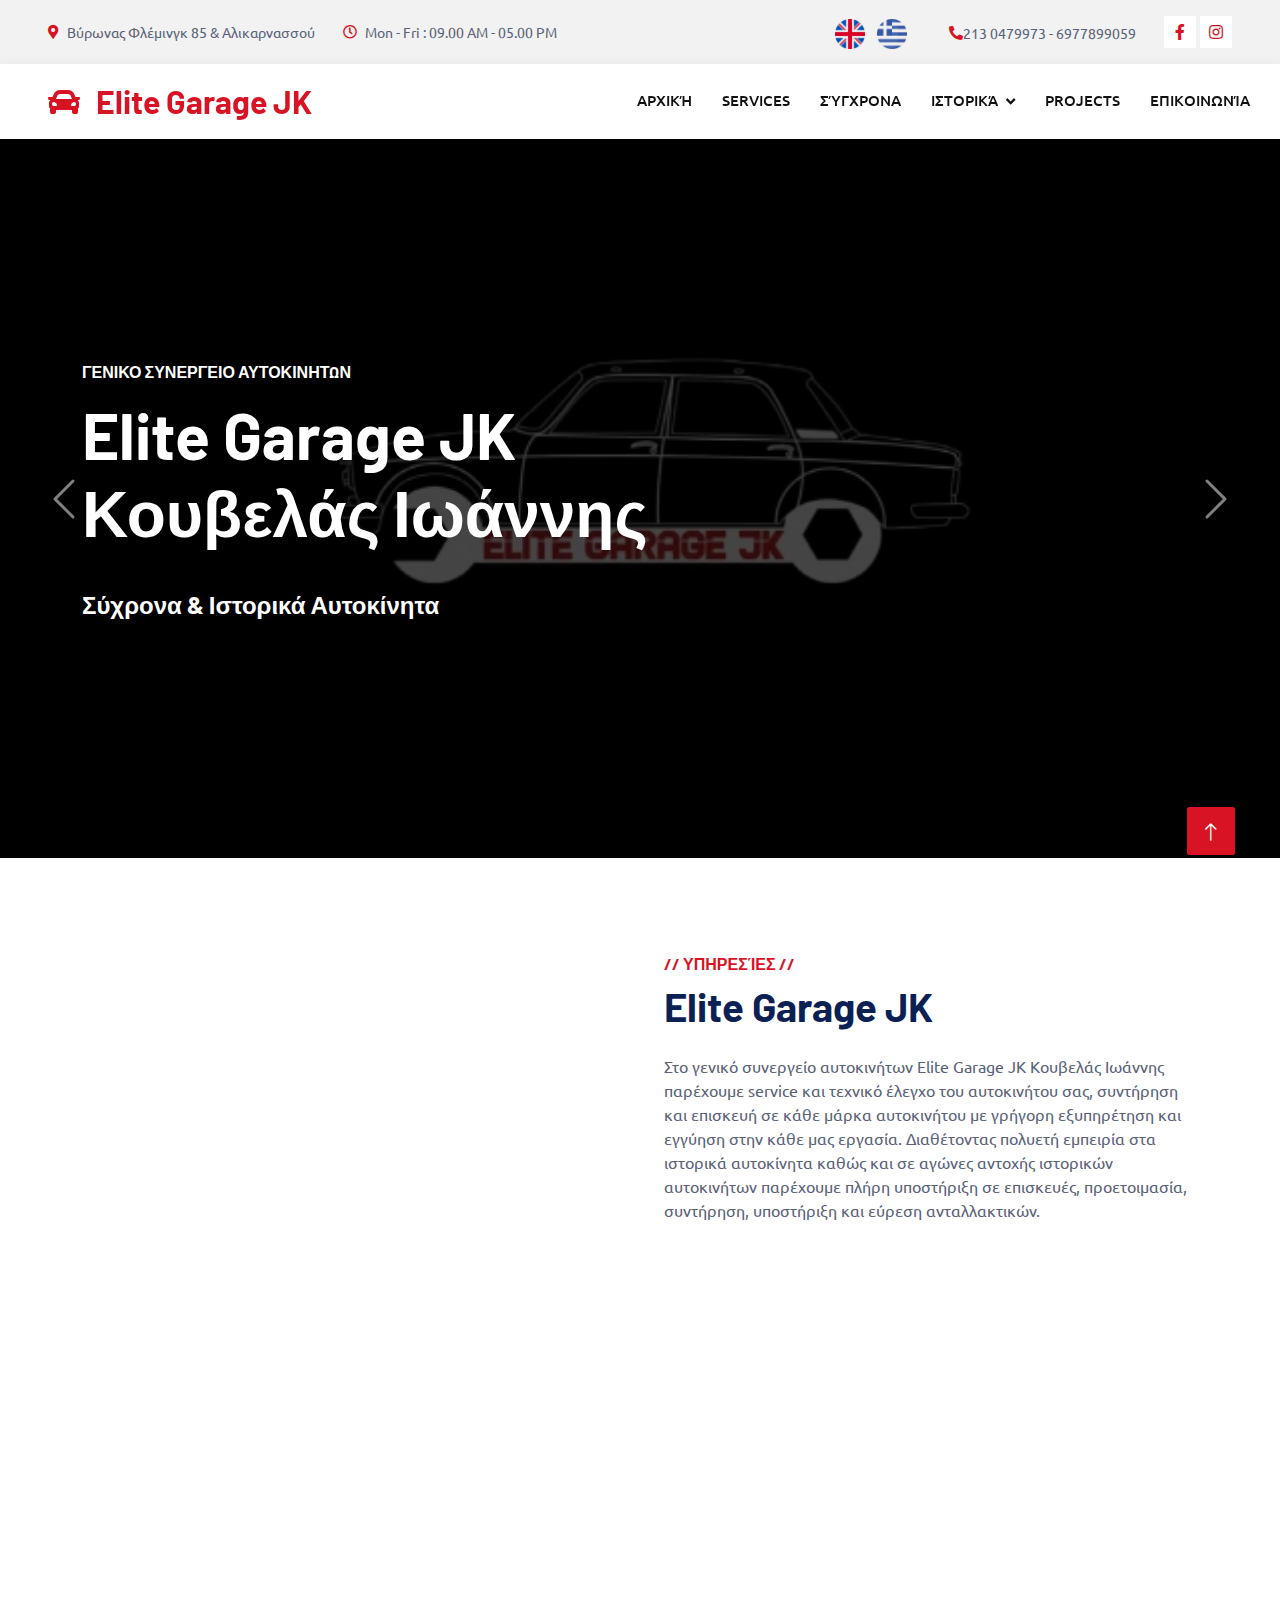
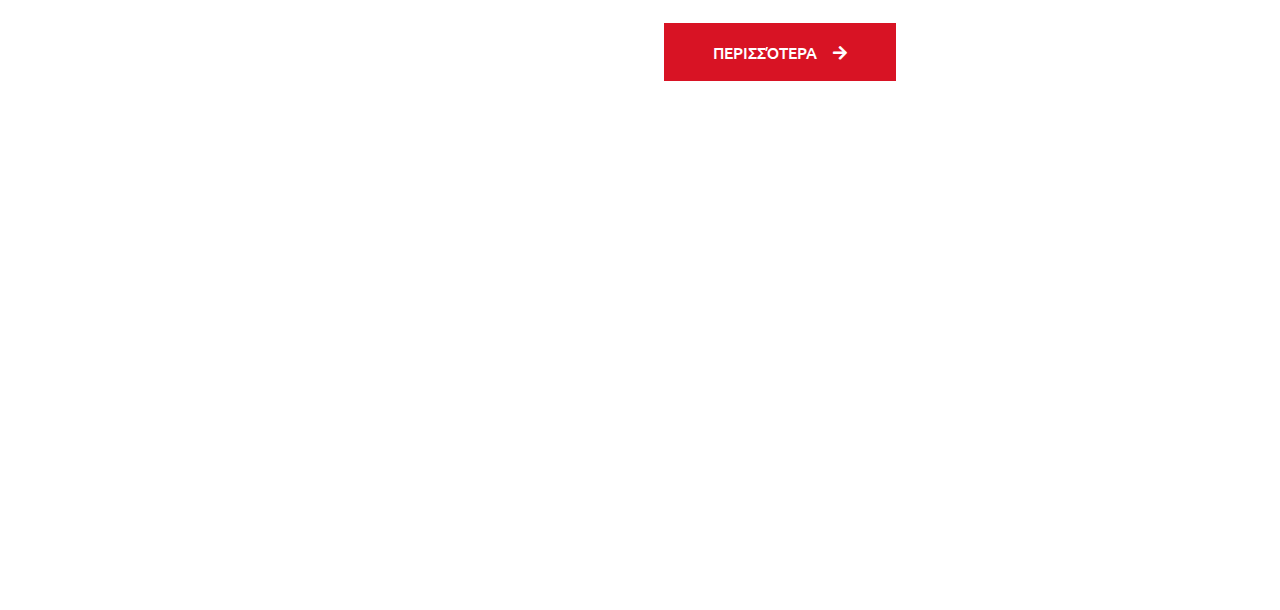
<file: index.html>
<!DOCTYPE html>
<html lang="en">

<head>
    <meta charset="utf-8">
    <title>EliteGarageJK - Γενικό Συνεργείο Αυτοκινήτων</title>
    <meta content="width=device-width, initial-scale=1.0" name="viewport">
    <meta content="" name="keywords">
    <meta content="" name="description">

    <!-- Favicon -->
    <link href="img/favicon.ico" rel="icon">

    <!-- Google Web Fonts -->
    <link rel="preconnect" href="https://fonts.googleapis.com">
    <link rel="preconnect" href="https://fonts.gstatic.com" crossorigin>
    <link href="https://fonts.googleapis.com/css2?family=Barlow:wght@600;700&family=Ubuntu:wght@400;500&display=swap" rel="stylesheet"> 

    <!-- Icon Font Stylesheet -->
    <link href="https://cdnjs.cloudflare.com/ajax/libs/font-awesome/5.10.0/css/all.min.css" rel="stylesheet">
    <link href="https://cdn.jsdelivr.net/npm/bootstrap-icons@1.4.1/font/bootstrap-icons.css" rel="stylesheet">

    <!-- Libraries Stylesheet -->
    <link href="lib/animate/animate.min.css" rel="stylesheet">
    <link href="lib/owlcarousel/assets/owl.carousel.min.css" rel="stylesheet">
    <link href="lib/tempusdominus/css/tempusdominus-bootstrap-4.min.css" rel="stylesheet" />

    <!-- Customized Bootstrap Stylesheet -->
    <link href="css/bootstrap.min.css" rel="stylesheet">

    <!-- Template Stylesheet -->
    <link href="css/style.css" rel="stylesheet">


</head>

<body>
    <!-- Spinner Start -->
    <div id="spinner" class="show bg-white position-fixed translate-middle w-100 vh-100 top-50 start-50 d-flex align-items-center justify-content-center">
        <div class="spinner-border text-primary" style="width: 3rem; height: 3rem;" role="status">
            <span class="sr-only">Loading...</span>
        </div>
    </div>
    <!-- Spinner End -->


    <!-- Topbar Start -->
    <!-- <div class="col-lg-5 px-5 text-end w-100" id="google_translate_element"></div> -->
    <div class="container-fluid bg-light p-0">
        <div class="row gx-0 d-none d-lg-flex">
            <div class="col-lg-7 px-5 text-start">
                <div class="h-100 d-inline-flex align-items-center py-3 me-4">
                    <small class="fa fa-map-marker-alt text-primary me-2"></small>
                    <small data-translate="address">Βύρωνας Φλέμινγκ 85 & Αλικαρνασσού</small>
                </div>
                <div class="h-100 d-inline-flex align-items-center py-3">
                    <small class="far fa-clock text-primary me-2"></small>
                    <small>Mon - Fri : 09.00 AM - 05.00 PM</small>
                </div>
            </div>
            <div class="col-lg-5 px-5 text-end">
                <div class="h-100 d-inline-flex align-items-center py-3 me-4">
                    <button onclick="switchLanguage('en')" style="background: none; border: none; cursor: pointer;">
                        <img src="img/english.png" alt="English" width="30" height="30">
                    </button>
                    <button onclick="switchLanguage('gr')" style="background: none; border: none; cursor: pointer;">
                        <img src="img/greek.png" alt="Greek" width="30" height="30">
                    </button>
                </div>
                <div class="h-100 d-inline-flex align-items-center py-3 me-4">
                    <small class="fa fa-phone-alt text-primary ms-2"></small>
                    <small>213 0479973 - 6977899059</small> 
                </div>
                <div class="h-100 d-inline-flex align-items-center">
                    <a class="btn btn-sm-square bg-white text-primary me-1" href="https://www.facebook.com/profile.php?id=100092344197431"><i class="fab fa-facebook-f"></i></a>
                    <a class="btn btn-sm-square bg-white text-primary me-0" href="https://www.instagram.com/elite_garage_jk"><i class="fab fa-instagram"></i></a>
                </div>
                
            </div>
        </div>
    </div>
    <!-- Topbar End -->


    <!-- Navbar Start -->
    <nav class="navbar navbar-expand-lg bg-white navbar-light shadow sticky-top p-0">
        <a href="index.html" class="navbar-brand d-flex align-items-center px-4 px-lg-5">
            <h2 class="m-0 text-primary"><i class="fa fa-car me-3"></i>Elite Garage JK</h2>
            <!-- <img src="img/logo_jk.jpg" width="230"> -->          
        </a>
        <div>
            <button class="navbar-toggler" onclick="switchLanguage('en')" style="background: none; border: none; cursor: pointer;">
                <img src="img/english.png" alt="English" width="30" height="30">
            </button>
            <button class="navbar-toggler" onclick="switchLanguage('gr')" style="background: none; border: none; cursor: pointer;">
                <img src="img/greek.png" alt="Greek" width="30" height="30">
            </button>
            <button type="button" class="navbar-toggler me-4" data-bs-toggle="collapse" data-bs-target="#navbarCollapse">
                <span class="navbar-toggler-icon"></span>
            </button>
        </div>
        
        <div class="collapse navbar-collapse" id="navbarCollapse">
            <div class="navbar-nav ms-auto p-4 p-lg-0">
                <a href="index.html" class="nav-item nav-link" data-translate="menu_item1" active>Αρχική</a>
                <a href="services.html" class="nav-item nav-link" >services</a>
                <a href="modern.html" class="nav-item nav-link" data-translate="menu_item6">Σύγχρονα</a>
                <div class="nav-item dropdown">
                    <a href="#" class="nav-link dropdown-toggle" data-bs-toggle="dropdown" data-translate="menu_item9">Ιστορικά</a>
                    <div class="dropdown-menu fade-up ps-2">
                        <a href="istorika-agwnistika.html" class="nav-item nav-link" data-translate="menu_item7.1">Ιστορικά-Αγωνιστικά</a>
                        <a href="enoikiaseis-istorika-agwnistika.html" class="nav-item nav-link" data-translate="menu_item8.1">Ενοικιάσεις-Ιστορικά-Αγωνιστικά</a>
                    </div>
                </div>
                <a href="projects.html" class="nav-item nav-link" data-translate="menu_item4">Projects</a>
                <a href="contact.html" class="nav-item nav-link" data-translate="menu_item5">Επικοινωνία</a>
            </div>
        </div>
    </nav>
    <!-- Navbar End -->


    <!-- Carousel Start -->
    <div class="container-fluid p-0 mb-5">
        <div id="header-carousel" class="carousel slide" data-bs-ride="carousel">
            <div class="carousel-inner">

                <div class="carousel-item active">
                    <img class="w-100" src="img/resized/logo_re.png" alt="Image">
                    <div class="carousel-caption d-flex align-items-center">
                        <div class="container">
                            <div class="row align-items-center justify-content-center justify-content-lg-start">
                                <div class="col-10 col-lg-7 text-center text-lg-start">
                                    <!-- <h2 class=" text-white mb-4 pb-3 animated slideInDown" data-translate="home_3">Our website is coming soon</h2> -->
                                    <h6 class="text-white text-uppercase mb-3 animated slideInDown">Γενικο συνεργειο αυτοκινητων</h6>
                                    <h1 class="display-3 text-white mb-4 pb-3 animated slideInDown">Elite Garage JK Κουβελάς Ιωάννης</h1>
                                    <!-- <h1 class=" text-white mb-4 pb-3 animated slideInDown">Κουβελάς Ιωάννης</h1> -->
                                    <h4 class="text-white  mb-3 animated slideInDown">Σύχρονα & Ιστορικά Αυτοκίνητα</h4>
                                    <!-- <h6 class="display-3 text-white mb-4 pb-3 animated slideInDown">Τεχνικός Ελεγχος, Επισκευή, Συντήρηση Σύχρονων και Ιστορικών αυτοκινήτων</h1> -->
                                </div>
                            </div>
                        </div>
                    </div>
                </div>
                <div class="carousel-item">
                    <img class="w-100" src="img/resized/IMG_3909_re.jpg" alt="Image">
                    <div class="carousel-caption d-flex align-items-center">
                        <div class="container">
                            <div class="row align-items-center justify-content-center justify-content-lg-start">
                                <div class="col-10 col-lg-7 text-center text-lg-start">
                                    <!-- <h6 class="text-white text-uppercase mb-3 animated slideInDown">// Modern //</h6> -->
                                    <h1 class="display-3 text-white mb-4 pb-3 animated slideInDown">Modern Car Repairs</h1>
                                    <a href="modern.html" class="btn btn-primary py-3 px-5 animated slideInDown">Learn More<i class="fa fa-arrow-right ms-3"></i></a>
                                </div>
                            </div>
                        </div>
                    </div>
                </div>
            </div>
            <button class="carousel-control-prev" type="button" data-bs-target="#header-carousel"
                data-bs-slide="prev">
                <span class="carousel-control-prev-icon" aria-hidden="true"></span>
                <span class="visually-hidden">Previous</span>
            </button>
            <button class="carousel-control-next" type="button" data-bs-target="#header-carousel"
                data-bs-slide="next">
                <span class="carousel-control-next-icon" aria-hidden="true"></span>
                <span class="visually-hidden">Next</span>
            </button>
        </div>
    </div>
    <!-- Carousel End -->

    <!-- Ypiresies Start -->
    <div class="container-xxl py-5">
        <div class="container">
            <div class="row g-5">
                <div class="col-lg-6 pt-4" style="min-height: 400px;">
                    <div class="position-relative h-100 wow fadeIn" data-wow-delay="0.1s">
                        <img class="position-absolute img-fluid w-100 h-100" src="img/index_services.jpg" style="object-fit: cover;" alt="">
                        <!-- <div class="position-absolute top-0 end-0 mt-n4 me-n4 py-4 px-5" style="background: rgba(0, 0, 0, .08);">
                            <h1 class="display-4 text-white mb-0">15 <span class="fs-4">Years</span></h1>
                            <h4 class="text-white">Experience</h4>
                        </div> -->
                    </div>
                </div>
                <div class="col-lg-6">
                    <h6 class="text-primary text-uppercase">// Υπηρεσίες //</h6>
                    <!-- <h1 class="mb-4">Το <span class="text-primary">Elite Garage JK</span> προσφέρει υπηρεσίες επισκευεής και συντήρησης αυτοκινήτων</h1> -->
                    <h1 class="mb-4">Elite Garage JK </h1>
                    <p class="mb-4">Στο γενικό συνεργείο αυτοκινήτων Elite Garage JK Κουβελάς Ιωάννης παρέχουμε service και τεχνικό έλεγχο του αυτοκινήτου σας, συντήρηση και επισκευή σε κάθε μάρκα αυτοκινήτου με γρήγορη εξυπηρέτηση και εγγύηση στην κάθε μας εργασία.
                        Διαθέτοντας πολυετή εμπειρία στα ιστορικά αυτοκίνητα καθώς και σε αγώνες αντοχής ιστορικών αυτοκινήτων παρέχουμε πλήρη υποστήριξη σε επισκευές, προετοιμασία, συντήρηση, υποστήριξη και εύρεση ανταλλακτικών.</p>
                    <div class="row g-4 mb-3 pb-3">
                        <div class="col-12 wow fadeIn" data-wow-delay="0.1s">
                            <div class="d-flex">
                                <div class="bg-light d-flex flex-shrink-0 align-items-center justify-content-center mt-1" style="width: 45px; height: 45px;">
                                    <span class="fw-bold text-secondary">01</span>
                                </div>
                                <div class="ps-3">
                                    <h6>Διαγνωστικός Ελεγχος</h6>
                                    <span>Δωρεάν διαγνωστικός έλεγχος</span>
                                </div>
                            </div>
                        </div>
                        <div class="col-12 wow fadeIn" data-wow-delay="0.3s">
                            <div class="d-flex">
                                <div class="bg-light d-flex flex-shrink-0 align-items-center justify-content-center mt-1" style="width: 45px; height: 45px;">
                                    <span class="fw-bold text-secondary">02</span>
                                </div>
                                <div class="ps-3 pt-3">
                                    <h6>Γενικό Service</h6>
                                </div>
                            </div>
                        </div>
                        <div class="col-12 wow fadeIn" data-wow-delay="0.5s">
                            <div class="d-flex">
                                <div class="bg-light d-flex flex-shrink-0 align-items-center justify-content-center mt-1" style="width: 45px; height: 45px;">
                                    <span class="fw-bold text-secondary">03</span>
                                </div>
                                <div class="ps-3">
                                    <h6>Αντικατάσταση Φίλτρου Μικροσωματιδίων DPF/Καθαρισμός Μπεκ</h6>
                                </div>
                            </div>
                        </div>
                        <div class="col-12 wow fadeIn" data-wow-delay="0.5s">
                            <div class="d-flex">
                                <div class="bg-light d-flex flex-shrink-0 align-items-center justify-content-center mt-1" style="width: 45px; height: 45px;">
                                    <span class="fw-bold text-secondary">04</span>
                                </div>
                                <div class="ps-3">
                                    <h6>Ιστορικά Αυτοκίνητα</h6>
                                    <span>Ανακατασκευή, Προετοιμασία & Υποστήριξη αγωνιστικών</span>
                                </div>
                            </div>
                        </div>
                        <div class="col-12 wow fadeIn" data-wow-delay="0.5s">
                            <div class="d-flex">
                                <div class="bg-light d-flex flex-shrink-0 align-items-center justify-content-center mt-1" style="width: 45px; height: 45px;">
                                    <span class="fw-bold text-secondary">05</span>
                                </div>
                                <div class="ps-3 pt-3">
                                    <h6>Ενοικίαση Ιστορικών Αυτοκινήτων</h6>
                                    <span></span>
                                </div>
                            </div>
                        </div>
                    </div>
                    <a href="services.html" class="btn btn-primary py-3 px-5">Περισσότερα<i class="fa fa-arrow-right ms-3"></i></a>
                </div>
            </div>
        </div>
    </div>
    
    <!-- Ypiresies End -->

    <!-- Footer Start -->
    <div class="container-fluid bg-dark text-light footer pt-5 mt-5 wow fadeIn" data-wow-delay="0.1s">
        <div class="container py-5">
            <div class="row g-5">
                <div class="col-lg-3 col-md-6">
                    <h4 class="text-light mb-4">Address</h4>
                    <p class="mb-2"><i class="fa fa-map-marker-alt me-3"></i>Βύρωνας Φλέμινγκ 85 & Αλικαρνασσού</p>
                    <p class="mb-2"><i class="fa fa-phone-alt me-3"></i>213 0479973 - 6977899059</p>
                    <p class="mb-2"><i class="fa fa-envelope me-3"></i>contact@elitegaragejk.com</p>
                    <div class="d-flex pt-2">
                        <a class="btn btn-outline-light btn-social" href="https://www.facebook.com/profile.php?id=100092344197431"><i class="fab fa-facebook-f"></i></a>
                        <a class="btn btn-outline-light btn-social" href="https://www.instagram.com/elite_garage_jk"><i class="fab fa-instagram"></i></a>
                    </div>
                </div>
                <div class="col-lg-3 col-md-6">
                    <h4 class="text-light mb-4">Opening Hours</h4>
                    <h6 class="text-light">Monday - Friday:</h6>
                    <p class="mb-4">09.00 AM - 05.00 PM</p>
                </div>
            </div>
        </div>
        <div class="container">
            <div class="copyright">
                <div class="row">
                    <div class="col-md-6 text-center text-md-start mb-3 mb-md-0">
                        &copy; <a class="border-bottom" href="#">elitegaragejk.com</a>, All Right Reserved.
                        Designed By <a class="border-bottom" href="">@gperan6</a>
                    </div>
                </div>
            </div>
        </div>
    </div>
    <!-- Footer End -->

    <!-- Back to Top -->
    <a href="#" class="btn btn-lg btn-primary btn-lg-square back-to-top"><i class="bi bi-arrow-up"></i></a>

    <!-- JavaScript Libraries -->
    <script src="https://code.jquery.com/jquery-3.4.1.min.js"></script>
    <script src="https://cdn.jsdelivr.net/npm/bootstrap@5.0.0/dist/js/bootstrap.bundle.min.js"></script>
    <script src="lib/wow/wow.min.js"></script>
    <script src="lib/easing/easing.min.js"></script>
    <script src="lib/waypoints/waypoints.min.js"></script>
    <script src="lib/counterup/counterup.min.js"></script>
    <script src="lib/owlcarousel/owl.carousel.min.js"></script>
    <script src="lib/tempusdominus/js/moment.min.js"></script>
    <script src="lib/tempusdominus/js/moment-timezone.min.js"></script>
    <script src="lib/tempusdominus/js/tempusdominus-bootstrap-4.min.js"></script>

    <!-- Template Javascript -->
    <script src="js/main.js"></script>
    <!-- Custom Javascript -->
    <script src="translation.js"></script>

</body>

</html>
</file>
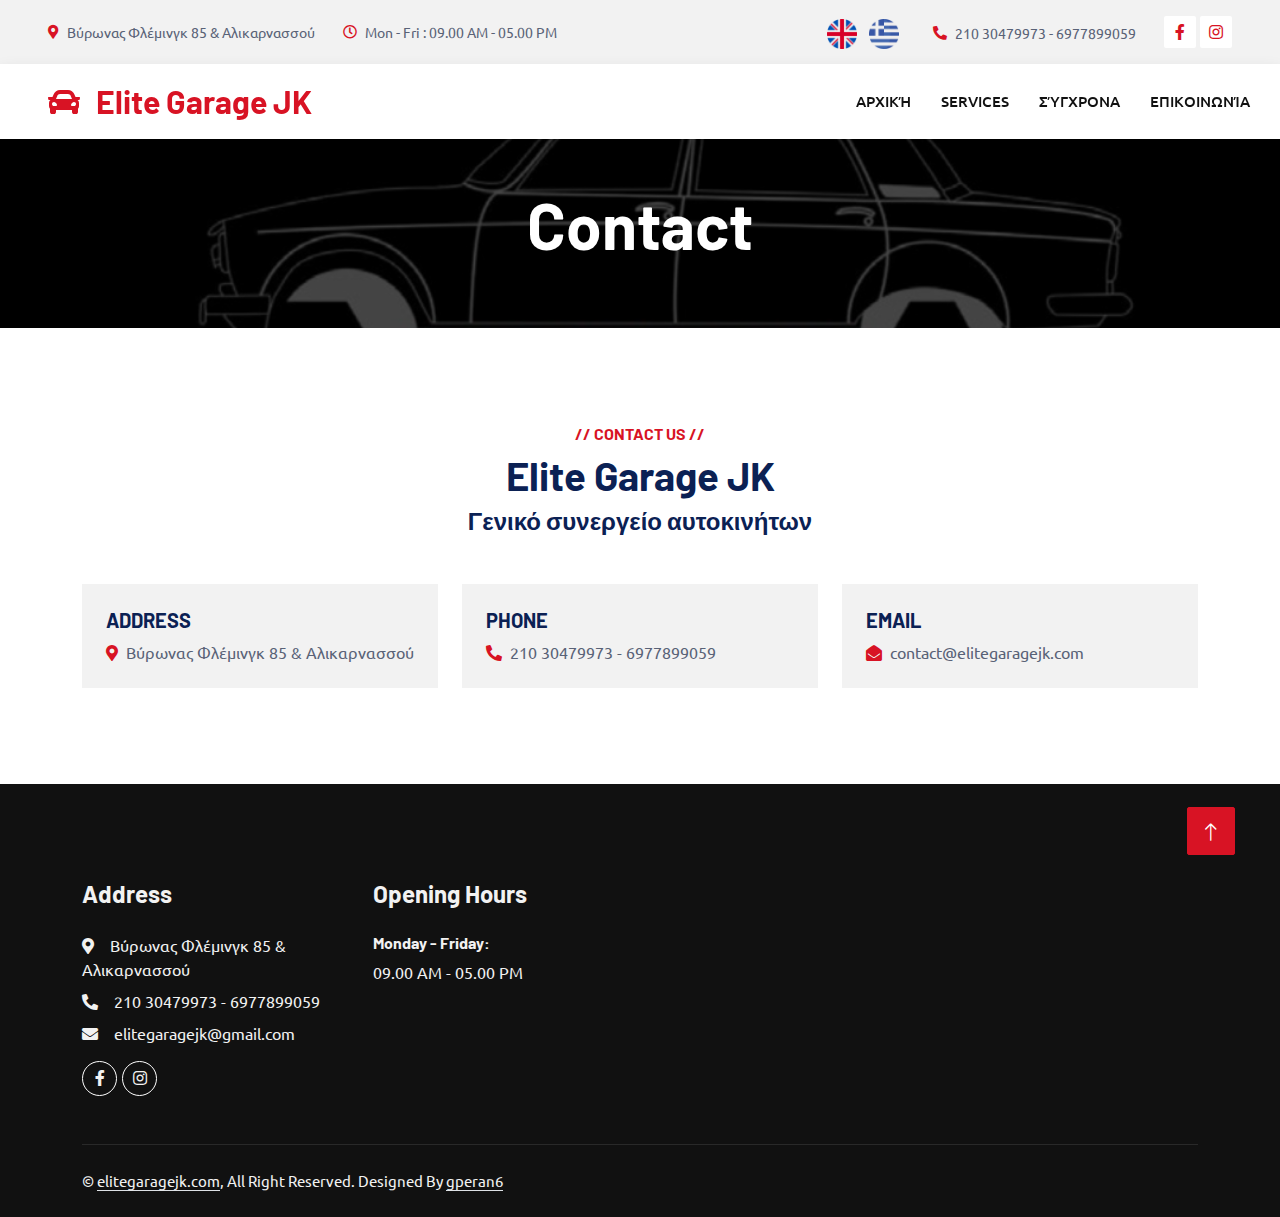
<file: contact.html>
<!DOCTYPE html>
<html lang="en">

<head>
    <meta charset="utf-8">
    <title>EliteGarageJK - Γενικό Συνεργείο Αυτοκινήτων</title>
    <meta content="width=device-width, initial-scale=1.0" name="viewport">
    <meta content="" name="keywords">
    <meta content="" name="description">

    <!-- Favicon -->
    <link href="img/favicon.ico" rel="icon">

    <!-- Google Web Fonts -->
    <link rel="preconnect" href="https://fonts.googleapis.com">
    <link rel="preconnect" href="https://fonts.gstatic.com" crossorigin>
    <link href="https://fonts.googleapis.com/css2?family=Barlow:wght@600;700&family=Ubuntu:wght@400;500&display=swap" rel="stylesheet"> 

    <!-- Icon Font Stylesheet -->
    <link href="https://cdnjs.cloudflare.com/ajax/libs/font-awesome/5.10.0/css/all.min.css" rel="stylesheet">
    <link href="https://cdn.jsdelivr.net/npm/bootstrap-icons@1.4.1/font/bootstrap-icons.css" rel="stylesheet">

    <!-- Libraries Stylesheet -->
    <link href="lib/animate/animate.min.css" rel="stylesheet">
    <link href="lib/owlcarousel/assets/owl.carousel.min.css" rel="stylesheet">
    <link href="lib/tempusdominus/css/tempusdominus-bootstrap-4.min.css" rel="stylesheet" />

    <!-- Customized Bootstrap Stylesheet -->
    <link href="css/bootstrap.min.css" rel="stylesheet">

    <!-- Template Stylesheet -->
    <link href="css/style.css" rel="stylesheet">
</head>

<body>
    <!-- Spinner Start -->
    <div id="spinner" class="show bg-white position-fixed translate-middle w-100 vh-100 top-50 start-50 d-flex align-items-center justify-content-center">
        <div class="spinner-border text-primary" style="width: 3rem; height: 3rem;" role="status">
            <span class="sr-only">Loading...</span>
        </div>
    </div>
    <!-- Spinner End -->


    <!-- Topbar Start -->
    <div class="container-fluid bg-light p-0">
        <div class="row gx-0 d-none d-lg-flex">
            <div class="col-lg-7 px-5 text-start">
                <div class="h-100 d-inline-flex align-items-center py-3 me-4">
                    <small class="fa fa-map-marker-alt text-primary me-2"></small>
                    <small data-translate="address">Βύρωνας Φλέμινγκ 85 & Αλικαρνασσού</small>
                </div>
                <div class="h-100 d-inline-flex align-items-center py-3">
                    <small class="far fa-clock text-primary me-2"></small>
                    <small>Mon - Fri : 09.00 AM - 05.00 PM</small>
                </div>
            </div>
            <div class="col-lg-5 px-5 text-end">
                <div class="h-100 d-inline-flex align-items-center py-3 me-4">
                    <button onclick="switchLanguage('en')" style="background: none; border: none; cursor: pointer;">
                        <img src="img/english.png" alt="English" width="30" height="30">
                    </button>
                    <button onclick="switchLanguage('gr')" style="background: none; border: none; cursor: pointer;">
                        <img src="img/greek.png" alt="Greek" width="30" height="30">
                    </button>
                </div>
                <div class="h-100 d-inline-flex align-items-center py-3 me-4">
                    <small class="fa fa-phone-alt text-primary me-2"></small>
                    <small>210 30479973 - 6977899059</small> 
                </div>
                <div class="h-100 d-inline-flex align-items-center">
                    <a class="btn btn-sm-square bg-white text-primary me-1" href=""><i class="fab fa-facebook-f"></i></a>
                    <a class="btn btn-sm-square bg-white text-primary me-0" href=""><i class="fab fa-instagram"></i></a>
                </div>
            </div>
        </div>
    </div>
    <!-- Topbar End -->


    <!-- Navbar Start -->
    <nav class="navbar navbar-expand-lg bg-white navbar-light shadow sticky-top p-0">
        <a href="index.html" class="navbar-brand d-flex align-items-center px-4 px-lg-5">
            <h2 class="m-0 text-primary"><i class="fa fa-car me-3"></i>Elite Garage JK</h2>
        </a>
        <div>
            <button class="navbar-toggler" onclick="switchLanguage('en')" style="background: none; border: none; cursor: pointer;">
                <img src="img/english.png" alt="English" width="30" height="30">
            </button>
            <button class="navbar-toggler" onclick="switchLanguage('gr')" style="background: none; border: none; cursor: pointer;">
                <img src="img/greek.png" alt="Greek" width="30" height="30">
            </button>
            <button type="button" class="navbar-toggler me-4" data-bs-toggle="collapse" data-bs-target="#navbarCollapse">
                <span class="navbar-toggler-icon"></span>
            </button>
        </div>
        <div class="collapse navbar-collapse" id="navbarCollapse">
            <div class="navbar-nav ms-auto p-4 p-lg-0">
                <a href="index.html" class="nav-item nav-link" data-translate="menu_item1" active>Αρχική</a>
                <a href="services.html" class="nav-item nav-link" >services</a>
                <a href="modern.html" class="nav-item nav-link" data-translate="menu_item6">Σύγχρονα</a>
                <a href="contact.html" class="nav-item nav-link" data-translate="menu_item5">Επικοινωνία</a>
            </div>
        </div>
    </nav>
    <!-- Navbar End -->


    <!-- Page Header Start -->
    <div class="container-fluid page-header mb-5 p-0" style="background-image: url(img/logo_jk.jpg);">
        <div class="container-fluid page-header-inner py-5">
            <div class="container text-center">
                <h1 class="display-3 text-white mb-3 animated slideInDown">Contact</h1>
            </div>
        </div>
    </div>
    <!-- Page Header End -->


    <!-- Contact Start -->
    <div class="container-xxl py-5">
        <div class="container">
            <div class="text-center wow fadeInUp" data-wow-delay="0.1s">
                <h6 class=" text-primary text-uppercase">// Contact Us //</h6>
                <h1 class="mb-2">Elite Garage JK </h1>
                <h4 class="mb-5">Γενικό συνεργείο αυτοκινήτων</h4>
            </div>
            <div class="row g-4">
                <div class="col-12">
                    <div class="row gy-4">
                        <div class="col-md-4">
                            <div class="bg-light d-flex flex-column justify-content-center p-4">
                                <h5 class="text-uppercase">Address</h5>
                                <p class="m-0"><i class="fa fa-map-marker-alt text-primary me-2"></i>Βύρωνας Φλέμινγκ 85 & Αλικαρνασσού</p>
                            </div>
                        </div>
                        <div class="col-md-4">
                            <div class="bg-light d-flex flex-column justify-content-center p-4">
                                <h5 class="text-uppercase">Phone</h5>
                                <p class="m-0"><i class="fa fa-phone-alt text-primary me-2"></i>210 30479973 - 6977899059
                                </p>
                            </div>
                        </div>
                        <div class="col-md-4">
                            <div class="bg-light d-flex flex-column justify-content-center p-4">
                                <h5 class="text-uppercase">Email</h5>
                                <p class="m-0"><i class="fa fa-envelope-open text-primary me-2"></i>contact@elitegaragejk.com</p>
                            </div>
                        </div>
                    </div>
                </div>
            </div>
        </div>
    </div>
    <!-- Contact End -->


    <!-- Footer Start -->
    <div class="container-fluid bg-dark text-light footer pt-5 mt-5 wow fadeIn" data-wow-delay="0.1s">
        <div class="container py-5">
            <div class="row g-5">
                <div class="col-lg-3 col-md-6">
                    <h4 class="text-light mb-4">Address</h4>
                    <p class="mb-2"><i class="fa fa-map-marker-alt me-3"></i>Βύρωνας Φλέμινγκ 85 & Αλικαρνασσού</p>
                    <p class="mb-2"><i class="fa fa-phone-alt me-3"></i>210 30479973 - 6977899059</p>
                    <p class="mb-2"><i class="fa fa-envelope me-3"></i>elitegaragejk@gmail.com</p>
                    <div class="d-flex pt-2">
                        <a class="btn btn-outline-light btn-social" href=""><i class="fab fa-facebook-f"></i></a>
                        <a class="btn btn-outline-light btn-social" href=""><i class="fab fa-instagram"></i></a>
                    </div>
                </div>
                <div class="col-lg-3 col-md-6">
                    <h4 class="text-light mb-4">Opening Hours</h4>
                    <h6 class="text-light">Monday - Friday:</h6>
                    <p class="mb-4">09.00 AM - 05.00 PM</p>
                </div>
            </div>
        </div>
        <div class="container">
            <div class="copyright">
                <div class="row">
                    <div class="col-md-6 text-center text-md-start mb-3 mb-md-0">
                        &copy; <a class="border-bottom" href="#">elitegaragejk.com</a>, All Right Reserved.
                        Designed By <a class="border-bottom" href="">gperan6</a>
                    </div>
                </div>
            </div>
        </div>
    </div>
    <!-- Footer End -->

    <!-- Back to Top -->
    <a href="#" class="btn btn-lg btn-primary btn-lg-square back-to-top"><i class="bi bi-arrow-up"></i></a>


    <!-- JavaScript Libraries -->
    <script src="https://code.jquery.com/jquery-3.4.1.min.js"></script>
    <script src="https://cdn.jsdelivr.net/npm/bootstrap@5.0.0/dist/js/bootstrap.bundle.min.js"></script>
    <script src="lib/wow/wow.min.js"></script>
    <script src="lib/easing/easing.min.js"></script>
    <script src="lib/waypoints/waypoints.min.js"></script>
    <script src="lib/counterup/counterup.min.js"></script>
    <script src="lib/owlcarousel/owl.carousel.min.js"></script>
    <script src="lib/tempusdominus/js/moment.min.js"></script>
    <script src="lib/tempusdominus/js/moment-timezone.min.js"></script>
    <script src="lib/tempusdominus/js/tempusdominus-bootstrap-4.min.js"></script>

    <!-- Template Javascript -->
    <script src="js/main.js"></script>
    <!-- Custom Javascript -->
    <script src="translation.js"></script>
</body>

</html>
</file>
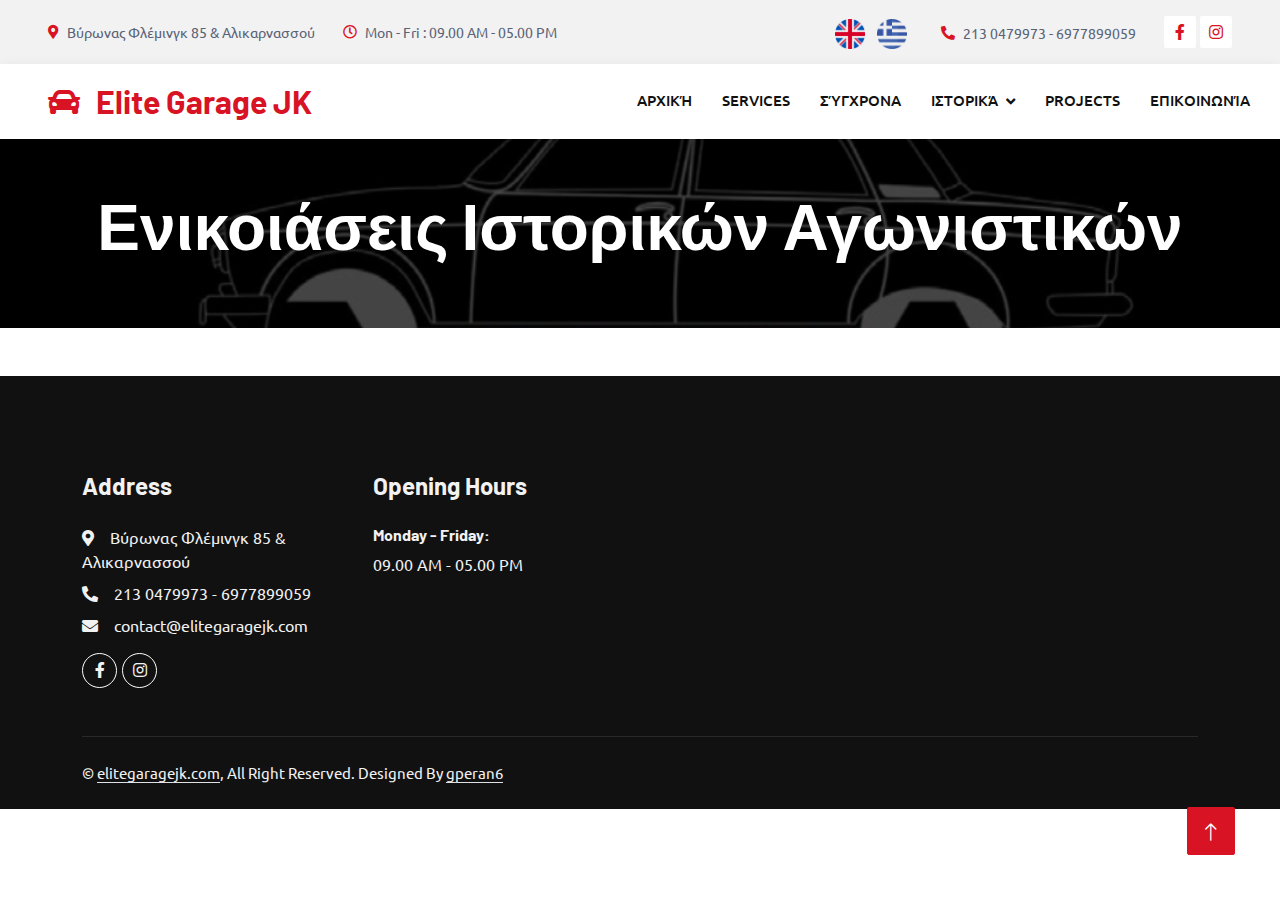
<file: enoikiaseis-istorika-agwnistika.html>
<!DOCTYPE html>
<html lang="en">

<head>
    <meta charset="utf-8">
    <title>EliteGarageJK - Γενικό Συνεργείο Αυτοκινήτων</title>
    <meta content="width=device-width, initial-scale=1.0" name="viewport">
    <meta content="" name="keywords">
    <meta content="" name="description">

    <!-- Favicon -->
    <link href="img/favicon.ico" rel="icon">

    <!-- Google Web Fonts -->
    <link rel="preconnect" href="https://fonts.googleapis.com">
    <link rel="preconnect" href="https://fonts.gstatic.com" crossorigin>
    <link href="https://fonts.googleapis.com/css2?family=Barlow:wght@600;700&family=Ubuntu:wght@400;500&display=swap" rel="stylesheet"> 

    <!-- Icon Font Stylesheet -->
    <link href="https://cdnjs.cloudflare.com/ajax/libs/font-awesome/5.10.0/css/all.min.css" rel="stylesheet">
    <link href="https://cdn.jsdelivr.net/npm/bootstrap-icons@1.4.1/font/bootstrap-icons.css" rel="stylesheet">

    <!-- Libraries Stylesheet -->
    <link href="lib/animate/animate.min.css" rel="stylesheet">
    <link href="lib/owlcarousel/assets/owl.carousel.min.css" rel="stylesheet">
    <link href="lib/tempusdominus/css/tempusdominus-bootstrap-4.min.css" rel="stylesheet" />

    <!-- Customized Bootstrap Stylesheet -->
    <link href="css/bootstrap.min.css" rel="stylesheet">

    <!-- Template Stylesheet -->
    <link href="css/style.css" rel="stylesheet">
</head>

<body>
    <!-- Spinner Start -->
    <div id="spinner" class="show bg-white position-fixed translate-middle w-100 vh-100 top-50 start-50 d-flex align-items-center justify-content-center">
        <div class="spinner-border text-primary" style="width: 3rem; height: 3rem;" role="status">
            <span class="sr-only">Loading...</span>
        </div>
    </div>
    <!-- Spinner End -->


    <!-- Topbar Start -->
    <div class="container-fluid bg-light p-0">
        <div class="row gx-0 d-none d-lg-flex">
            <div class="col-lg-7 px-5 text-start">
                <div class="h-100 d-inline-flex align-items-center py-3 me-4">
                    <small class="fa fa-map-marker-alt text-primary me-2"></small>
                    <small data-translate="address">Βύρωνας Φλέμινγκ 85 & Αλικαρνασσού</small>
                </div>
                <div class="h-100 d-inline-flex align-items-center py-3">
                    <small class="far fa-clock text-primary me-2"></small>
                    <small>Mon - Fri : 09.00 AM - 05.00 PM</small>
                </div>
            </div>
            <div class="col-lg-5 px-5 text-end">
                <div class="h-100 d-inline-flex align-items-center py-3 me-4">
                    <button onclick="switchLanguage('en')" style="background: none; border: none; cursor: pointer;">
                        <img src="img/english.png" alt="English" width="30" height="30">
                    </button>
                    <button onclick="switchLanguage('gr')" style="background: none; border: none; cursor: pointer;">
                        <img src="img/greek.png" alt="Greek" width="30" height="30">
                    </button>
                </div>
                <div class="h-100 d-inline-flex align-items-center py-3 me-4">
                    <small class="fa fa-phone-alt text-primary me-2"></small>
                    <small>213 0479973 - 6977899059</small> 
                </div>
                <div class="h-100 d-inline-flex align-items-center">
                    <a class="btn btn-sm-square bg-white text-primary me-1" href=""><i class="fab fa-facebook-f"></i></a>
                    <a class="btn btn-sm-square bg-white text-primary me-0" href=""><i class="fab fa-instagram"></i></a>
                </div>
            </div>
        </div>
    </div>
    <!-- Topbar End -->


    <!-- Navbar Start -->
    <nav class="navbar navbar-expand-lg bg-white navbar-light shadow sticky-top p-0">
        <a href="index.html" class="navbar-brand d-flex align-items-center px-4 px-lg-5">
            <h2 class="m-0 text-primary"><i class="fa fa-car me-3"></i>Elite Garage JK</h2>
        </a>
        <div>
            <button class="navbar-toggler" onclick="switchLanguage('en')" style="background: none; border: none; cursor: pointer;">
                <img src="img/english.png" alt="English" width="30" height="30">
            </button>
            <button class="navbar-toggler" onclick="switchLanguage('gr')" style="background: none; border: none; cursor: pointer;">
                <img src="img/greek.png" alt="Greek" width="30" height="30">
            </button>
            <button type="button" class="navbar-toggler me-4" data-bs-toggle="collapse" data-bs-target="#navbarCollapse">
                <span class="navbar-toggler-icon"></span>
            </button>
        </div>
        <div class="collapse navbar-collapse" id="navbarCollapse">
            <div class="navbar-nav ms-auto p-4 p-lg-0">
                <a href="index.html" class="nav-item nav-link" data-translate="menu_item1" active>Αρχική</a>
                <a href="services.html" class="nav-item nav-link" >services</a>
                <a href="modern.html" class="nav-item nav-link" data-translate="menu_item6">Σύγχρονα</a>
                <div class="nav-item dropdown">
                    <a href="#" class="nav-link dropdown-toggle" data-bs-toggle="dropdown" data-translate="menu_item9">Ιστορικά</a>
                    <div class="dropdown-menu fade-up ps-2">
                        <a href="istorika-agwnistika.html" class="nav-item nav-link" data-translate="menu_item7.1">Ιστορικά-Αγωνιστικά</a>
                        <a href="enoikiaseis-istorika-agwnistika.html" class="nav-item nav-link" data-translate="menu_item8.1">Ενοικιάσεις-Ιστορικά-Αγωνιστικά</a>
                    </div>
                </div>                
                <a href="projects.html" class="nav-item nav-link" data-translate="menu_item4">Projects</a>
                <a href="contact.html" class="nav-item nav-link" data-translate="menu_item5">Επικοινωνία</a>
            </div>
        </div>
    </nav>
    <!-- Navbar End -->


    <!-- Page Header Start -->
    <div class="container-fluid page-header mb-5 p-0" style="background-image: url(img/logo_jk.jpg);">
        <div class="container-fluid page-header-inner py-5">
            <div class="container text-center">
                <h1 class="display-3 text-white mb-3 animated slideInDown" data-translate="menu_item8">Ενοικιάσεις Ιστορικών Αγωνιστικών</h1>
            </div>
        </div>
    </div>
    <!-- Page Header End -->



    
    <!-- Footer Start -->
    <div class="container-fluid bg-dark text-light footer pt-5 mt-5 wow fadeIn" data-wow-delay="0.1s">
        <div class="container py-5">
            <div class="row g-5">
                <div class="col-lg-3 col-md-6">
                    <h4 class="text-light mb-4">Address</h4>
                    <p class="mb-2"><i class="fa fa-map-marker-alt me-3"></i>Βύρωνας Φλέμινγκ 85 & Αλικαρνασσού</p>
                    <p class="mb-2"><i class="fa fa-phone-alt me-3"></i>213 0479973 - 6977899059</p>
                    <p class="mb-2"><i class="fa fa-envelope me-3"></i>contact@elitegaragejk.com</p>
                    <div class="d-flex pt-2">
                        <a class="btn btn-outline-light btn-social" href=""><i class="fab fa-facebook-f"></i></a>
                        <a class="btn btn-outline-light btn-social" href=""><i class="fab fa-instagram"></i></a>
                    </div>
                </div>
                <div class="col-lg-3 col-md-6">
                    <h4 class="text-light mb-4">Opening Hours</h4>
                    <h6 class="text-light">Monday - Friday:</h6>
                    <p class="mb-4">09.00 AM - 05.00 PM</p>
                </div>
            </div>
        </div>
        <div class="container">
            <div class="copyright">
                <div class="row">
                    <div class="col-md-6 text-center text-md-start mb-3 mb-md-0">
                        &copy; <a class="border-bottom" href="#">elitegaragejk.com</a>, All Right Reserved.
                        Designed By <a class="border-bottom" href="">gperan6</a>
                    </div>
                </div>
            </div>
        </div>
    </div>
    <!-- Footer End -->


    <!-- Back to Top -->
    <a href="#" class="btn btn-lg btn-primary btn-lg-square back-to-top"><i class="bi bi-arrow-up"></i></a>


    <!-- JavaScript Libraries -->
    <script src="https://code.jquery.com/jquery-3.4.1.min.js"></script>
    <script src="https://cdn.jsdelivr.net/npm/bootstrap@5.0.0/dist/js/bootstrap.bundle.min.js"></script>
    <script src="lib/wow/wow.min.js"></script>
    <script src="lib/easing/easing.min.js"></script>
    <script src="lib/waypoints/waypoints.min.js"></script>
    <script src="lib/counterup/counterup.min.js"></script>
    <script src="lib/owlcarousel/owl.carousel.min.js"></script>
    <script src="lib/tempusdominus/js/moment.min.js"></script>
    <script src="lib/tempusdominus/js/moment-timezone.min.js"></script>
    <script src="lib/tempusdominus/js/tempusdominus-bootstrap-4.min.js"></script>

    <!-- Template Javascript -->
    <script src="js/main.js"></script>
    <!-- Custom Javascript -->
    <script src="translation.js"></script>
</body>

</html>
</file>
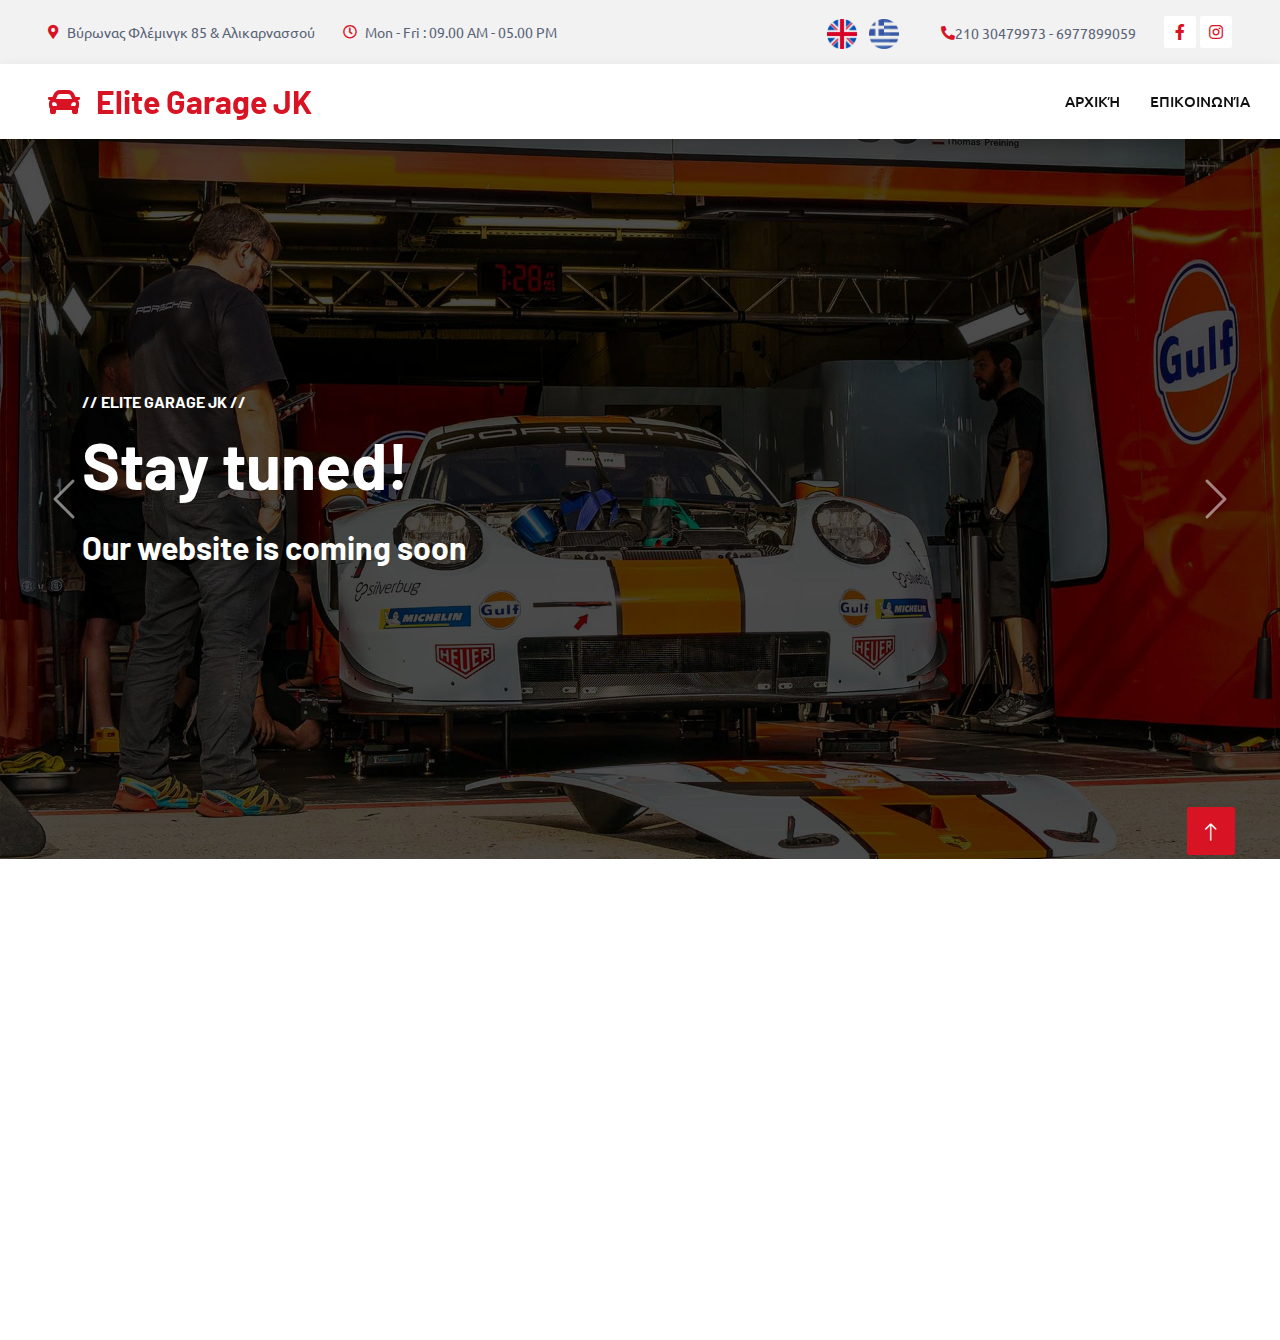
<file: index_is_coming.html>
<!DOCTYPE html>
<html lang="en">

<head>
    <meta charset="utf-8">
    <title>EliteGarageJK - Γενικό Συνεργείο Αυτοκινήτων</title>
    <meta content="width=device-width, initial-scale=1.0" name="viewport">
    <meta content="" name="keywords">
    <meta content="" name="description">

    <!-- Favicon -->
    <link href="img/favicon.ico" rel="icon">

    <!-- Google Web Fonts -->
    <link rel="preconnect" href="https://fonts.googleapis.com">
    <link rel="preconnect" href="https://fonts.gstatic.com" crossorigin>
    <link href="https://fonts.googleapis.com/css2?family=Barlow:wght@600;700&family=Ubuntu:wght@400;500&display=swap" rel="stylesheet"> 

    <!-- Icon Font Stylesheet -->
    <link href="https://cdnjs.cloudflare.com/ajax/libs/font-awesome/5.10.0/css/all.min.css" rel="stylesheet">
    <link href="https://cdn.jsdelivr.net/npm/bootstrap-icons@1.4.1/font/bootstrap-icons.css" rel="stylesheet">

    <!-- Libraries Stylesheet -->
    <link href="lib/animate/animate.min.css" rel="stylesheet">
    <link href="lib/owlcarousel/assets/owl.carousel.min.css" rel="stylesheet">
    <link href="lib/tempusdominus/css/tempusdominus-bootstrap-4.min.css" rel="stylesheet" />

    <!-- Customized Bootstrap Stylesheet -->
    <link href="css/bootstrap.min.css" rel="stylesheet">

    <!-- Template Stylesheet -->
    <link href="css/style.css" rel="stylesheet">


</head>

<body>
    <!-- Spinner Start -->
    <div id="spinner" class="show bg-white position-fixed translate-middle w-100 vh-100 top-50 start-50 d-flex align-items-center justify-content-center">
        <div class="spinner-border text-primary" style="width: 3rem; height: 3rem;" role="status">
            <span class="sr-only">Loading...</span>
        </div>
    </div>
    <!-- Spinner End -->


    <!-- Topbar Start -->
    <!-- <div class="col-lg-5 px-5 text-end w-100" id="google_translate_element"></div> -->
    <div class="container-fluid bg-light p-0">
        <div class="row gx-0 d-none d-lg-flex">
            <div class="col-lg-7 px-5 text-start">
                <div class="h-100 d-inline-flex align-items-center py-3 me-4">
                    <small class="fa fa-map-marker-alt text-primary me-2"></small>
                    <small data-translate="address">Βύρωνας Φλέμινγκ 85 & Αλικαρνασσού</small>
                </div>
                <div class="h-100 d-inline-flex align-items-center py-3">
                    <small class="far fa-clock text-primary me-2"></small>
                    <small>Mon - Fri : 09.00 AM - 05.00 PM</small>
                </div>
            </div>
            <div class="col-lg-5 px-5 text-end">
                <div class="h-100 d-inline-flex align-items-center py-3 me-4">
                    <button onclick="switchLanguage('en')" style="background: none; border: none; cursor: pointer;">
                        <img src="img/english.png" alt="English" width="30" height="30">
                    </button>
                    <button onclick="switchLanguage('gr')" style="background: none; border: none; cursor: pointer;">
                        <img src="img/greek.png" alt="Greek" width="30" height="30">
                    </button>
                </div>
                <div class="h-100 d-inline-flex align-items-center py-3 me-4">
                    <small class="fa fa-phone-alt text-primary ms-2"></small>
                    <small>210 30479973 - 6977899059</small> 
                </div>
                <div class="h-100 d-inline-flex align-items-center">
                    <a class="btn btn-sm-square bg-white text-primary me-1" href="https://www.facebook.com/profile.php?id=100092344197431"><i class="fab fa-facebook-f"></i></a>
                    <a class="btn btn-sm-square bg-white text-primary me-0" href="https://www.instagram.com/elite_garage_jk"><i class="fab fa-instagram"></i></a>
                </div>
                
            </div>
        </div>
    </div>
    <!-- Topbar End -->


    <!-- Navbar Start -->
    <nav class="navbar navbar-expand-lg bg-white navbar-light shadow sticky-top p-0">
        <a href="index.html" class="navbar-brand d-flex align-items-center px-4 px-lg-5">
            <h2 class="m-0 text-primary"><i class="fa fa-car me-3"></i>Elite Garage JK</h2>
        </a>
        <button type="button" class="navbar-toggler me-4" data-bs-toggle="collapse" data-bs-target="#navbarCollapse">
            <span class="navbar-toggler-icon"></span>
        </button>
        <div class="collapse navbar-collapse" id="navbarCollapse">
            <div class="navbar-nav ms-auto p-4 p-lg-0">
                <a href="index_is_coming.html" class="nav-item nav-link" data-translate="menu_item1" active>Αρχική</a>
                <!-- <a href="about.html" class="nav-item nav-link" data-translate="menu_item2">Σχετικά με εμάς</a>
                <a href="service.html" class="nav-item nav-link" data-translate="menu_item3">Υπηρεσίες</a>
                <div class="nav-item dropdown">
                    <a href="#" class="nav-link dropdown-toggle" data-bs-toggle="dropdown" data-translate="menu_item4">Projects</a>
                    <div class="dropdown-menu fade-up m-0">
                        <a href="taxi.html" class="dropdown-item">Taxi</a>
                        <a href="504_cambrio.html" class="dropdown-item">504 cambrio</a>
                        <a href="others.html" class="dropdown-item">Others</a>
                        <a href="404.html" class="dropdown-item">404 Page</a>
                    </div>
                </div> -->
                <a href="contact.html" class="nav-item nav-link" data-translate="menu_item5">Επικοινωνία</a>
            </div>
            <!-- <a href="" class="btn btn-primary py-4 px-lg-5 d-none d-lg-block">Get A Quote<i class="fa fa-arrow-right ms-3"></i></a> -->
        </div>
    </nav>
    <!-- Navbar End -->


    <!-- Carousel Start -->
    <div class="container-fluid p-0 mb-5">
        <div id="header-carousel" class="carousel slide" data-bs-ride="carousel">
            <div class="carousel-inner">
                <div class="carousel-item active">
                    <img class="w-100" src="img/carousel-bg-1.jpg" alt="Image">
                    <div class="carousel-caption d-flex align-items-center">
                        <div class="container">
                            <div class="row align-items-center justify-content-center justify-content-lg-start">
                                <div class="col-10 col-lg-7 text-center text-lg-start">
                                    <h6 class="text-white text-uppercase mb-3 animated slideInDown">// Elite Garage JK //</h6>
                                    <h1 class="display-3 text-white mb- pb-3 animated slideInDown">Stay tuned!</h1>
                                    <h2 class=" text-white mb-4 pb-3 animated slideInDown">Our website is coming soon</h2>
                                    <!-- <a href="" class="btn btn-primary py-3 px-5 animated slideInDown">Learn More<i class="fa fa-arrow-right ms-3"></i></a> -->
                                </div>
                                <!-- <div class="col-lg-5 d-none d-lg-flex animated zoomIn">
                                    <img class="img-fluid" src="img/carousel-1.png" alt="">
                                </div> -->
                            </div>
                        </div>
                    </div>
                </div>
                <!-- <div class="carousel-item">
                    <img class="w-100" src="img/carousel-bg-2.jpg" alt="Image">
                    <div class="carousel-caption d-flex align-items-center">
                        <div class="container">
                            <div class="row align-items-center justify-content-center justify-content-lg-start">
                                <div class="col-10 col-lg-7 text-center text-lg-start">
                                    <h6 class="text-white text-uppercase mb-3 animated slideInDown">// Car Servicing //</h6>
                                    <h1 class="display-3 text-white mb-4 pb-3 animated slideInDown">Qualified Car Wash Service Center</h1>
                                    <a href="" class="btn btn-primary py-3 px-5 animated slideInDown">Learn More<i class="fa fa-arrow-right ms-3"></i></a>
                                </div>
                                <div class="col-lg-5 d-none d-lg-flex animated zoomIn">
                                    <img class="img-fluid" src="img/carousel-2.png" alt="">
                                </div>
                            </div>
                        </div>
                    </div>
                </div> -->
            </div>
            <button class="carousel-control-prev" type="button" data-bs-target="#header-carousel"
                data-bs-slide="prev">
                <span class="carousel-control-prev-icon" aria-hidden="true"></span>
                <span class="visually-hidden">Previous</span>
            </button>
            <button class="carousel-control-next" type="button" data-bs-target="#header-carousel"
                data-bs-slide="next">
                <span class="carousel-control-next-icon" aria-hidden="true"></span>
                <span class="visually-hidden">Next</span>
            </button>
        </div>
    </div>
    <!-- Carousel End -->

    <!-- Footer Start -->
    <div class="container-fluid bg-dark text-light footer pt-5 mt-5 wow fadeIn" data-wow-delay="0.1s">
        <div class="container py-5">
            <div class="row g-5">
                <div class="col-lg-3 col-md-6">
                    <h4 class="text-light mb-4">Address</h4>
                    <p class="mb-2"><i class="fa fa-map-marker-alt me-3"></i>Βύρωνας Φλέμινγκ 85 & Αλικαρνασσού</p>
                    <p class="mb-2"><i class="fa fa-phone-alt me-3"></i>210 30479973 - 6977899059</p>
                    <p class="mb-2"><i class="fa fa-envelope me-3"></i>info@elitegaragejk.com</p>
                    <div class="d-flex pt-2">
                        <!-- <a class="btn btn-outline-light btn-social" href=""><i class="fab fa-twitter"></i></a> -->
                        <a class="btn btn-outline-light btn-social" href="https://www.facebook.com/profile.php?id=100092344197431"><i class="fab fa-facebook-f"></i></a>
                        <a class="btn btn-outline-light btn-social" href="https://www.instagram.com/elite_garage_jk"><i class="fab fa-instagram"></i></a>
                        <!-- <a class="btn btn-outline-light btn-social" href=""><i class="fab fa-youtube"></i></a>
                        <a class="btn btn-outline-light btn-social" href=""><i class="fab fa-linkedin-in"></i></a> -->
                    </div>
                </div>
                <div class="col-lg-3 col-md-6">
                    <h4 class="text-light mb-4">Opening Hours</h4>
                    <h6 class="text-light">Monday - Friday:</h6>
                    <p class="mb-4">09.00 AM - 05.00 PM</p>
                </div>
                <!-- <div class="col-lg-3 col-md-6">
                    <h4 class="text-light mb-4">Services</h4>
                    <a class="btn btn-link" href="">Diagnostic Test</a>
                    <a class="btn btn-link" href="">Engine Servicing</a>
                    <a class="btn btn-link" href="">Tires Replacement</a>
                    <a class="btn btn-link" href="">Oil Changing</a>
                    <a class="btn btn-link" href="">Vacuam Cleaning</a>
                </div> -->
                <!-- <div class="col-lg-3 col-md-6">
                    <h4 class="text-light mb-4">Newsletter</h4>
                    <p>Dolor amet sit justo amet elitr clita ipsum elitr est.</p>
                    <div class="position-relative mx-auto" style="max-width: 400px;">
                        <input class="form-control border-0 w-100 py-3 ps-4 pe-5" type="text" placeholder="Your email">
                        <button type="button" class="btn btn-primary py-2 position-absolute top-0 end-0 mt-2 me-2">SignUp</button>
                    </div>
                </div> -->
            </div>
        </div>
        <div class="container">
            <div class="copyright">
                <div class="row">
                    <div class="col-md-6 text-center text-md-start mb-3 mb-md-0">
                        &copy; <a class="border-bottom" href="#">elitegaragejk.gr</a>, All Right Reserved.

                        <!--/*** This template is free as long as you keep the footer author’s credit link/attribution link/backlink. If you'd like to use the template without the footer author’s credit link/attribution link/backlink, you can purchase the Credit Removal License from "https://htmlcodex.com/credit-removal". Thank you for your support. ***/-->
                        Designed By <a class="border-bottom" href="">@gperan6</a>
                    </div>
                    <!-- <div class="col-md-6 text-center text-md-end">
                        <div class="footer-menu">
                            <a href="">Home</a>
                            <a href="">Cookies</a>
                            <a href="">Help</a>
                            <a href="">FQAs</a>
                        </div>
                    </div> -->
                </div>
            </div>
        </div>
    </div>
    <!-- Footer End -->


    <!-- Back to Top -->
    <a href="#" class="btn btn-lg btn-primary btn-lg-square back-to-top"><i class="bi bi-arrow-up"></i></a>


    <!-- JavaScript Libraries -->
    <script src="https://code.jquery.com/jquery-3.4.1.min.js"></script>
    <script src="https://cdn.jsdelivr.net/npm/bootstrap@5.0.0/dist/js/bootstrap.bundle.min.js"></script>
    <script src="lib/wow/wow.min.js"></script>
    <script src="lib/easing/easing.min.js"></script>
    <script src="lib/waypoints/waypoints.min.js"></script>
    <script src="lib/counterup/counterup.min.js"></script>
    <script src="lib/owlcarousel/owl.carousel.min.js"></script>
    <script src="lib/tempusdominus/js/moment.min.js"></script>
    <script src="lib/tempusdominus/js/moment-timezone.min.js"></script>
    <script src="lib/tempusdominus/js/tempusdominus-bootstrap-4.min.js"></script>

    <!-- Template Javascript -->
    <script src="js/main.js"></script>

    <!-- Google Translate-->
    <!-- <script type="text/javascript">
    function googleTranslateElementInit() {
        new google.translate.TranslateElement({pageLanguage: 'gr'}, 'google_translate_element');
    }
    </script>
    <script type="text/javascript" src="https://translate.google.com/translate_a/element.js?cb=googleTranslateElementInit"></script> -->

    <script src="translation.js"></script>

</body>

</html>
</file>
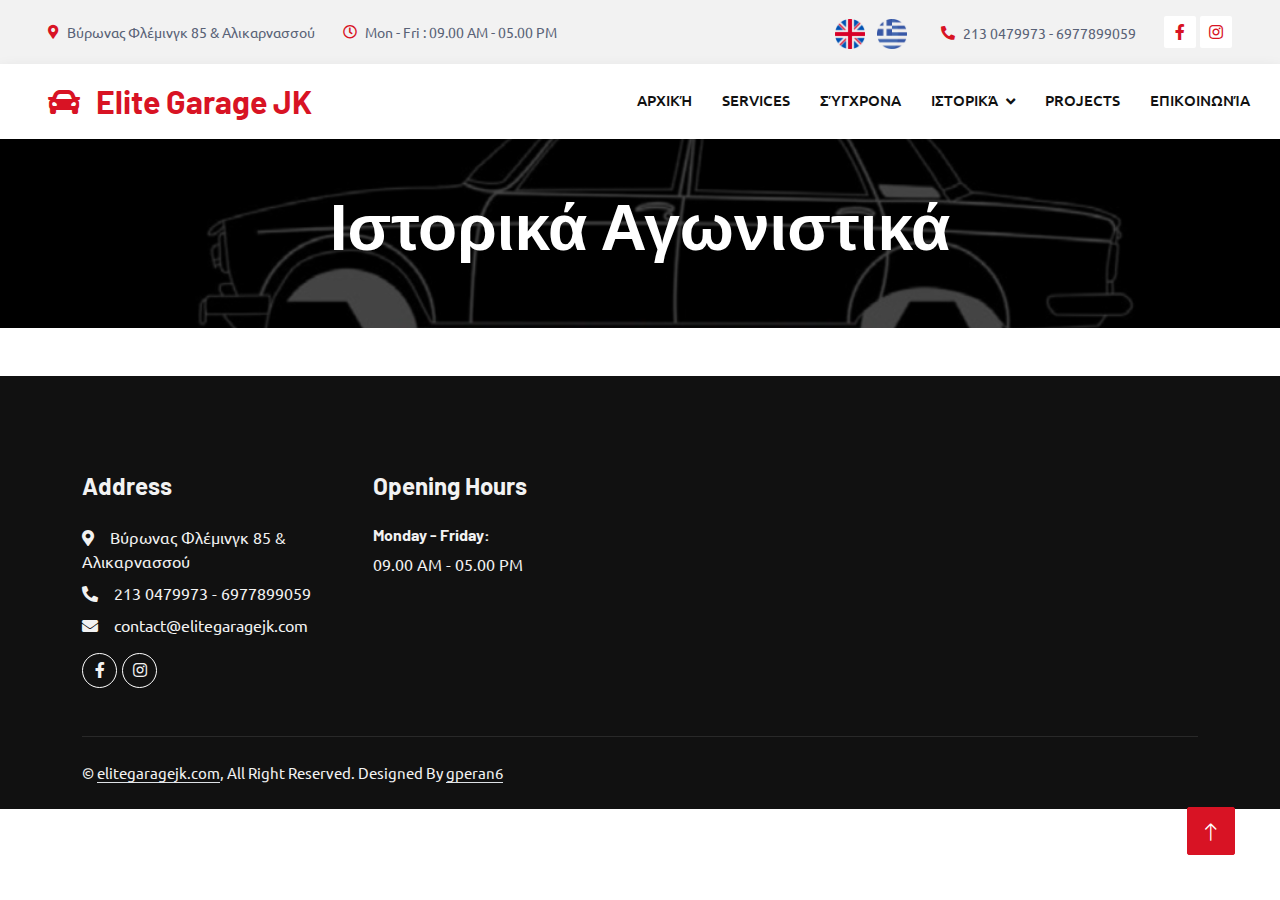
<file: istorika-agwnistika.html>
<!DOCTYPE html>
<html lang="en">

<head>
    <meta charset="utf-8">
    <title>EliteGarageJK - Γενικό Συνεργείο Αυτοκινήτων</title>
    <meta content="width=device-width, initial-scale=1.0" name="viewport">
    <meta content="" name="keywords">
    <meta content="" name="description">

    <!-- Favicon -->
    <link href="img/favicon.ico" rel="icon">

    <!-- Google Web Fonts -->
    <link rel="preconnect" href="https://fonts.googleapis.com">
    <link rel="preconnect" href="https://fonts.gstatic.com" crossorigin>
    <link href="https://fonts.googleapis.com/css2?family=Barlow:wght@600;700&family=Ubuntu:wght@400;500&display=swap" rel="stylesheet"> 

    <!-- Icon Font Stylesheet -->
    <link href="https://cdnjs.cloudflare.com/ajax/libs/font-awesome/5.10.0/css/all.min.css" rel="stylesheet">
    <link href="https://cdn.jsdelivr.net/npm/bootstrap-icons@1.4.1/font/bootstrap-icons.css" rel="stylesheet">

    <!-- Libraries Stylesheet -->
    <link href="lib/animate/animate.min.css" rel="stylesheet">
    <link href="lib/owlcarousel/assets/owl.carousel.min.css" rel="stylesheet">
    <link href="lib/tempusdominus/css/tempusdominus-bootstrap-4.min.css" rel="stylesheet" />

    <!-- Customized Bootstrap Stylesheet -->
    <link href="css/bootstrap.min.css" rel="stylesheet">

    <!-- Template Stylesheet -->
    <link href="css/style.css" rel="stylesheet">
</head>

<body>
    <!-- Spinner Start -->
    <div id="spinner" class="show bg-white position-fixed translate-middle w-100 vh-100 top-50 start-50 d-flex align-items-center justify-content-center">
        <div class="spinner-border text-primary" style="width: 3rem; height: 3rem;" role="status">
            <span class="sr-only">Loading...</span>
        </div>
    </div>
    <!-- Spinner End -->


    <!-- Topbar Start -->
    <div class="container-fluid bg-light p-0">
        <div class="row gx-0 d-none d-lg-flex">
            <div class="col-lg-7 px-5 text-start">
                <div class="h-100 d-inline-flex align-items-center py-3 me-4">
                    <small class="fa fa-map-marker-alt text-primary me-2"></small>
                    <small data-translate="address">Βύρωνας Φλέμινγκ 85 & Αλικαρνασσού</small>
                </div>
                <div class="h-100 d-inline-flex align-items-center py-3">
                    <small class="far fa-clock text-primary me-2"></small>
                    <small>Mon - Fri : 09.00 AM - 05.00 PM</small>
                </div>
            </div>
            <div class="col-lg-5 px-5 text-end">
                <div class="h-100 d-inline-flex align-items-center py-3 me-4">
                    <button onclick="switchLanguage('en')" style="background: none; border: none; cursor: pointer;">
                        <img src="img/english.png" alt="English" width="30" height="30">
                    </button>
                    <button onclick="switchLanguage('gr')" style="background: none; border: none; cursor: pointer;">
                        <img src="img/greek.png" alt="Greek" width="30" height="30">
                    </button>
                </div>
                <div class="h-100 d-inline-flex align-items-center py-3 me-4">
                    <small class="fa fa-phone-alt text-primary me-2"></small>
                    <small>213 0479973 - 6977899059</small> 
                </div>
                <div class="h-100 d-inline-flex align-items-center">
                    <a class="btn btn-sm-square bg-white text-primary me-1" href=""><i class="fab fa-facebook-f"></i></a>
                    <a class="btn btn-sm-square bg-white text-primary me-0" href=""><i class="fab fa-instagram"></i></a>
                </div>
            </div>
        </div>
    </div>
    <!-- Topbar End -->


    <!-- Navbar Start -->
    <nav class="navbar navbar-expand-lg bg-white navbar-light shadow sticky-top p-0">
        <a href="index.html" class="navbar-brand d-flex align-items-center px-4 px-lg-5">
            <h2 class="m-0 text-primary"><i class="fa fa-car me-3"></i>Elite Garage JK</h2>
        </a>
        <div>
            <button class="navbar-toggler" onclick="switchLanguage('en')" style="background: none; border: none; cursor: pointer;">
                <img src="img/english.png" alt="English" width="30" height="30">
            </button>
            <button class="navbar-toggler" onclick="switchLanguage('gr')" style="background: none; border: none; cursor: pointer;">
                <img src="img/greek.png" alt="Greek" width="30" height="30">
            </button>
            <button type="button" class="navbar-toggler me-4" data-bs-toggle="collapse" data-bs-target="#navbarCollapse">
                <span class="navbar-toggler-icon"></span>
            </button>
        </div>
        <div class="collapse navbar-collapse" id="navbarCollapse">
            <div class="navbar-nav ms-auto p-4 p-lg-0">
                <a href="index.html" class="nav-item nav-link" data-translate="menu_item1" active>Αρχική</a>
                <a href="services.html" class="nav-item nav-link" >services</a>
                <a href="modern.html" class="nav-item nav-link" data-translate="menu_item6">Σύγχρονα</a>
                <div class="nav-item dropdown">
                    <a href="#" class="nav-link dropdown-toggle" data-bs-toggle="dropdown" data-translate="menu_item9">Ιστορικά</a>
                    <div class="dropdown-menu fade-up ps-2">
                        <a href="istorika-agwnistika.html" class="nav-item nav-link" data-translate="menu_item7.1">Ιστορικά-Αγωνιστικά</a>
                        <a href="enoikiaseis-istorika-agwnistika.html" class="nav-item nav-link" data-translate="menu_item8.1">Ενοικιάσεις-Ιστορικά-Αγωνιστικά</a>
                    </div>
                </div>                
                <a href="projects.html" class="nav-item nav-link" data-translate="menu_item4">Projects</a>
                <a href="contact.html" class="nav-item nav-link" data-translate="menu_item5">Επικοινωνία</a>
            </div>
        </div>
    </nav>
    <!-- Navbar End -->


    <!-- Page Header Start -->
    <div class="container-fluid page-header mb-5 p-0" style="background-image: url(img/logo_jk.jpg);">
        <div class="container-fluid page-header-inner py-5">
            <div class="container text-center">
                <h1 class="display-3 text-white mb-3 animated slideInDown" data-translate="menu_item7">Ιστορικά - Αγωνιστικά</h1>
            </div>
        </div>
    </div>
    <!-- Page Header End -->




    <!-- Footer Start -->
    <div class="container-fluid bg-dark text-light footer pt-5 mt-5 wow fadeIn" data-wow-delay="0.1s">
        <div class="container py-5">
            <div class="row g-5">
                <div class="col-lg-3 col-md-6">
                    <h4 class="text-light mb-4">Address</h4>
                    <p class="mb-2"><i class="fa fa-map-marker-alt me-3"></i>Βύρωνας Φλέμινγκ 85 & Αλικαρνασσού</p>
                    <p class="mb-2"><i class="fa fa-phone-alt me-3"></i>213 0479973 - 6977899059</p>
                    <p class="mb-2"><i class="fa fa-envelope me-3"></i>contact@elitegaragejk.com</p>
                    <div class="d-flex pt-2">
                        <a class="btn btn-outline-light btn-social" href=""><i class="fab fa-facebook-f"></i></a>
                        <a class="btn btn-outline-light btn-social" href=""><i class="fab fa-instagram"></i></a>
                    </div>
                </div>
                <div class="col-lg-3 col-md-6">
                    <h4 class="text-light mb-4">Opening Hours</h4>
                    <h6 class="text-light">Monday - Friday:</h6>
                    <p class="mb-4">09.00 AM - 05.00 PM</p>
                </div>
            </div>
        </div>
        <div class="container">
            <div class="copyright">
                <div class="row">
                    <div class="col-md-6 text-center text-md-start mb-3 mb-md-0">
                        &copy; <a class="border-bottom" href="#">elitegaragejk.com</a>, All Right Reserved.
                        Designed By <a class="border-bottom" href="">gperan6</a>
                    </div>
                </div>
            </div>
        </div>
    </div>
    <!-- Footer End -->


    <!-- Back to Top -->
    <a href="#" class="btn btn-lg btn-primary btn-lg-square back-to-top"><i class="bi bi-arrow-up"></i></a>


    <!-- JavaScript Libraries -->
    <script src="https://code.jquery.com/jquery-3.4.1.min.js"></script>
    <script src="https://cdn.jsdelivr.net/npm/bootstrap@5.0.0/dist/js/bootstrap.bundle.min.js"></script>
    <script src="lib/wow/wow.min.js"></script>
    <script src="lib/easing/easing.min.js"></script>
    <script src="lib/waypoints/waypoints.min.js"></script>
    <script src="lib/counterup/counterup.min.js"></script>
    <script src="lib/owlcarousel/owl.carousel.min.js"></script>
    <script src="lib/tempusdominus/js/moment.min.js"></script>
    <script src="lib/tempusdominus/js/moment-timezone.min.js"></script>
    <script src="lib/tempusdominus/js/tempusdominus-bootstrap-4.min.js"></script>

    <!-- Template Javascript -->
    <script src="js/main.js"></script>
    <!-- Custom Javascript -->
    <script src="translation.js"></script>
</body>

</html>
</file>
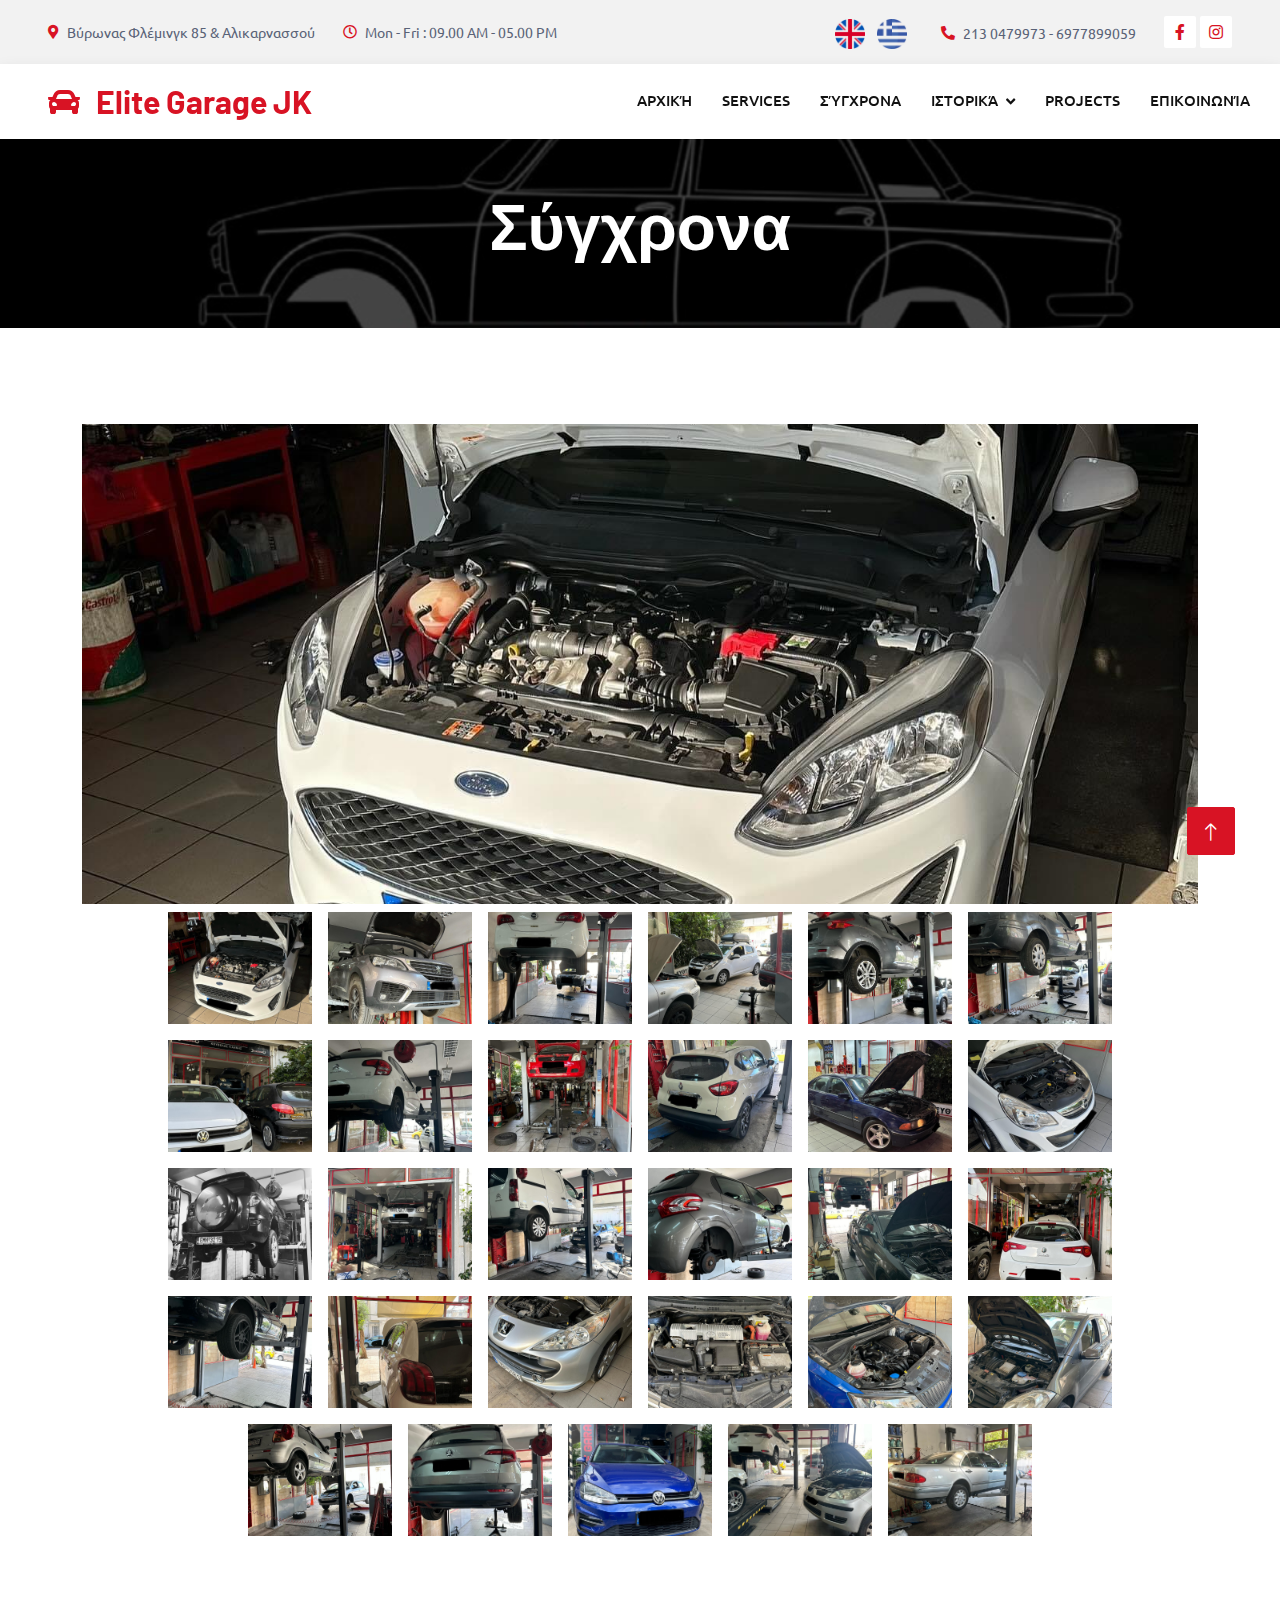
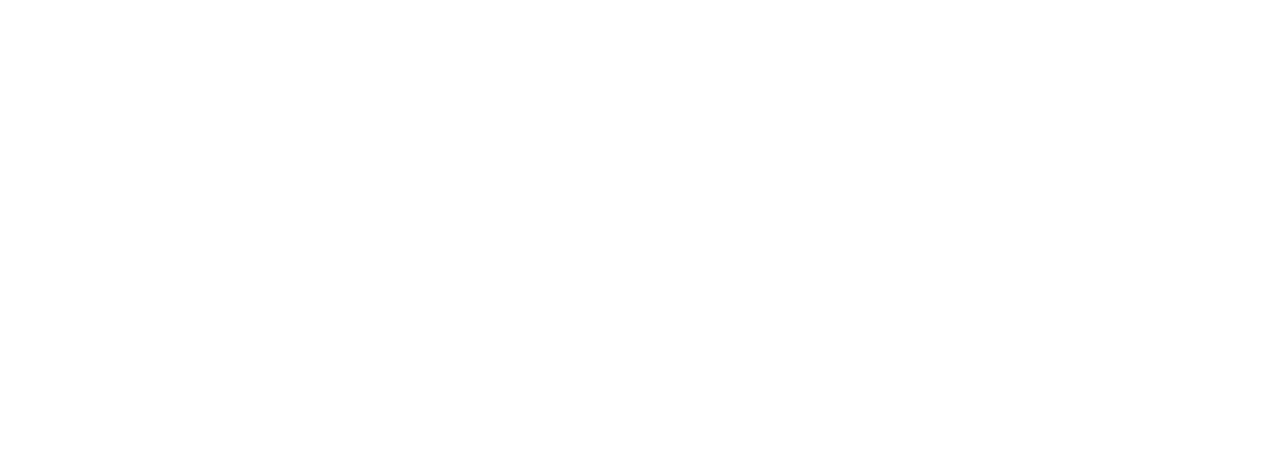
<file: modern.html>
<!DOCTYPE html>
<html lang="en">

<head>
    <meta charset="utf-8">
    <title>EliteGarageJK - Γενικό Συνεργείο Αυτοκινήτων</title>
    <meta content="width=device-width, initial-scale=1.0" name="viewport">
    <meta content="" name="keywords">
    <meta content="" name="description">

    <!-- Favicon -->
    <link href="img/favicon.ico" rel="icon">

    <!-- Google Web Fonts -->
    <link rel="preconnect" href="https://fonts.googleapis.com">
    <link rel="preconnect" href="https://fonts.gstatic.com" crossorigin>
    <link href="https://fonts.googleapis.com/css2?family=Barlow:wght@600;700&family=Ubuntu:wght@400;500&display=swap" rel="stylesheet"> 

    <!-- Icon Font Stylesheet -->
    <link href="https://cdnjs.cloudflare.com/ajax/libs/font-awesome/5.10.0/css/all.min.css" rel="stylesheet">
    <link href="https://cdn.jsdelivr.net/npm/bootstrap-icons@1.4.1/font/bootstrap-icons.css" rel="stylesheet">

    <!-- Libraries Stylesheet -->
    <link href="lib/animate/animate.min.css" rel="stylesheet">
    <link href="lib/owlcarousel/assets/owl.carousel.min.css" rel="stylesheet">
    <link href="lib/tempusdominus/css/tempusdominus-bootstrap-4.min.css" rel="stylesheet" />

    <!-- Customized Bootstrap Stylesheet -->
    <link href="css/bootstrap.min.css" rel="stylesheet">

    <!-- Template Stylesheet -->
    <link href="css/style.css" rel="stylesheet">
</head>

<body>
    <!-- Spinner Start -->
    <div id="spinner" class="show bg-white position-fixed translate-middle w-100 vh-100 top-50 start-50 d-flex align-items-center justify-content-center">
        <div class="spinner-border text-primary" style="width: 3rem; height: 3rem;" role="status">
            <span class="sr-only">Loading...</span>
        </div>
    </div>
    <!-- Spinner End -->


    <!-- Topbar Start -->
    <div class="container-fluid bg-light p-0">
        <div class="row gx-0 d-none d-lg-flex">
            <div class="col-lg-7 px-5 text-start">
                <div class="h-100 d-inline-flex align-items-center py-3 me-4">
                    <small class="fa fa-map-marker-alt text-primary me-2"></small>
                    <small data-translate="address">Βύρωνας Φλέμινγκ 85 & Αλικαρνασσού</small>
                </div>
                <div class="h-100 d-inline-flex align-items-center py-3">
                    <small class="far fa-clock text-primary me-2"></small>
                    <small>Mon - Fri : 09.00 AM - 05.00 PM</small>
                </div>
            </div>
            <div class="col-lg-5 px-5 text-end">
                <div class="h-100 d-inline-flex align-items-center py-3 me-4">
                    <button onclick="switchLanguage('en')" style="background: none; border: none; cursor: pointer;">
                        <img src="img/english.png" alt="English" width="30" height="30">
                    </button>
                    <button onclick="switchLanguage('gr')" style="background: none; border: none; cursor: pointer;">
                        <img src="img/greek.png" alt="Greek" width="30" height="30">
                    </button>
                </div>
                <div class="h-100 d-inline-flex align-items-center py-3 me-4">
                    <small class="fa fa-phone-alt text-primary me-2"></small>
                    <small>213 0479973 - 6977899059</small> 
                </div>
                <div class="h-100 d-inline-flex align-items-center">
                    <a class="btn btn-sm-square bg-white text-primary me-1" href=""><i class="fab fa-facebook-f"></i></a>
                    <a class="btn btn-sm-square bg-white text-primary me-0" href=""><i class="fab fa-instagram"></i></a>
                </div>
            </div>
        </div>
    </div>
    <!-- Topbar End -->


    <!-- Navbar Start -->
    <nav class="navbar navbar-expand-lg bg-white navbar-light shadow sticky-top p-0">
        <a href="index.html" class="navbar-brand d-flex align-items-center px-4 px-lg-5">
            <h2 class="m-0 text-primary"><i class="fa fa-car me-3"></i>Elite Garage JK</h2>
        </a>
        <div>
            <button class="navbar-toggler" onclick="switchLanguage('en')" style="background: none; border: none; cursor: pointer;">
                <img src="img/english.png" alt="English" width="30" height="30">
            </button>
            <button class="navbar-toggler" onclick="switchLanguage('gr')" style="background: none; border: none; cursor: pointer;">
                <img src="img/greek.png" alt="Greek" width="30" height="30">
            </button>
            <button type="button" class="navbar-toggler me-4" data-bs-toggle="collapse" data-bs-target="#navbarCollapse">
                <span class="navbar-toggler-icon"></span>
            </button>
        </div>
        <div class="collapse navbar-collapse" id="navbarCollapse">
            <div class="navbar-nav ms-auto p-4 p-lg-0">
                <a href="index.html" class="nav-item nav-link" data-translate="menu_item1" active>Αρχική</a>
                <a href="services.html" class="nav-item nav-link" >services</a>
                <a href="modern.html" class="nav-item nav-link" data-translate="menu_item6">Σύγχρονα</a>
                <div class="nav-item dropdown">
                    <a href="#" class="nav-link dropdown-toggle" data-bs-toggle="dropdown" data-translate="menu_item9">Ιστορικά</a>
                    <div class="dropdown-menu fade-up ps-2">
                        <a href="istorika-agwnistika.html" class="nav-item nav-link" data-translate="menu_item7.1">Ιστορικά-Αγωνιστικά</a>
                        <a href="enoikiaseis-istorika-agwnistika.html" class="nav-item nav-link" data-translate="menu_item8.1">Ενοικιάσεις-Ιστορικά-Αγωνιστικά</a>
                    </div>
                </div>                
                <a href="projects.html" class="nav-item nav-link" data-translate="menu_item4">Projects</a>
                <a href="contact.html" class="nav-item nav-link" data-translate="menu_item5">Επικοινωνία</a>
            </div>
        </div>
    </nav>
    <!-- Navbar End -->


    <!-- Page Header Start -->
    <div class="container-fluid page-header mb-5 p-0" style="background-image: url(img/logo_jk.jpg);">
        <div class="container-fluid page-header-inner py-5">
            <div class="container text-center">
                <h1 class="display-3 text-white mb-3 animated slideInDown" data-translate="menu_item6">Modern</h1>
            </div>
        </div>
    </div>
    <!-- Page Header End -->


    <!-- Contact Start -->
    <div class="container-xxl py-5">
        <div class="container">
            <!-- Main view of our gallery -->
            <div class="main_view">
                <img src="img/sigxrona/IMG_3909.JPG" id="main" alt="IMAGE">
            </div>
        
            <!-- All images with side view -->
            <div class="side_view">
                <img src="img/sigxrona/IMG_3909.JPG" onclick="change(this.src)" alt="Thumbnail 1">
                <img src="img/sigxrona/IMG_3910.JPG" onclick="change(this.src)" alt="Thumbnail 2">
                <img src="img/sigxrona/IMG_3911.JPG" onclick="change(this.src)" alt="Thumbnail 3">
                <img src="img/sigxrona/IMG_3912.JPG" onclick="change(this.src)" alt="Thumbnail 4">
                <img src="img/sigxrona/IMG_3913.JPG" onclick="change(this.src)" alt="Thumbnail 5">
                <img src="img/sigxrona/IMG_3914.JPG" onclick="change(this.src)" alt="Thumbnail 6">
                <img src="img/sigxrona/IMG_3915.JPG" onclick="change(this.src)" alt="Thumbnail 7">
                <img src="img/sigxrona/IMG_3916.JPG" onclick="change(this.src)" alt="Thumbnail 8">
                <img src="img/sigxrona/IMG_3917.JPG" onclick="change(this.src)" alt="Thumbnail 9">
                <img src="img/sigxrona/IMG_3918.JPG" onclick="change(this.src)" alt="Thumbnail 10">
                <img src="img/sigxrona/IMG_3920.JPG" onclick="change(this.src)" alt="Thumbnail 11">
                <img src="img/sigxrona/IMG_3922.JPG" onclick="change(this.src)" alt="Thumbnail 12">
                <img src="img/sigxrona/IMG_3925.JPG" onclick="change(this.src)" alt="Thumbnail 13">
                <img src="img/sigxrona/IMG_3926.JPG" onclick="change(this.src)" alt="Thumbnail 14">
                <img src="img/sigxrona/IMG_3928.JPG" onclick="change(this.src)" alt="Thumbnail 15">
                <img src="img/sigxrona/IMG_3930.JPG" onclick="change(this.src)" alt="Thumbnail 16">
                <img src="img/sigxrona/IMG_3935.JPG" onclick="change(this.src)" alt="Thumbnail 17">
                <img src="img/sigxrona/IMG_3936.JPG" onclick="change(this.src)" alt="Thumbnail 18">
                <img src="img/sigxrona/IMG_3938.JPG" onclick="change(this.src)" alt="Thumbnail 19">
                <img src="img/sigxrona/IMG_3939.JPG" onclick="change(this.src)" alt="Thumbnail 20">
                <img src="img/sigxrona/IMG_3940.JPG" onclick="change(this.src)" alt="Thumbnail 21">
                <img src="img/sigxrona/IMG_3941.JPG" onclick="change(this.src)" alt="Thumbnail 22">
                <img src="img/sigxrona/IMG_3942.JPG" onclick="change(this.src)" alt="Thumbnail 23">
                <img src="img/sigxrona/IMG_3943.JPG" onclick="change(this.src)" alt="Thumbnail 24">
                <img src="img/sigxrona/IMG_3945.jpg" onclick="change(this.src)" alt="Thumbnail 25">
                <img src="img/sigxrona/IMG_3947.jpg" onclick="change(this.src)" alt="Thumbnail 26">
                <img src="img/sigxrona/IMG_3948.jpg" onclick="change(this.src)" alt="Thumbnail 27">
                <img src="img/sigxrona/IMG_3949.jpg" onclick="change(this.src)" alt="Thumbnail 28">
                <img src="img/sigxrona/IMG_3951.jpg" onclick="change(this.src)" alt="Thumbnail 29">
            </div>
        </div>
    </div>
    <!-- Contact End -->


    <!-- Footer Start -->
    <div class="container-fluid bg-dark text-light footer pt-5 mt-5 wow fadeIn" data-wow-delay="0.1s">
        <div class="container py-5">
            <div class="row g-5">
                <div class="col-lg-3 col-md-6">
                    <h4 class="text-light mb-4">Address</h4>
                    <p class="mb-2"><i class="fa fa-map-marker-alt me-3"></i>Βύρωνας Φλέμινγκ 85 & Αλικαρνασσού</p>
                    <p class="mb-2"><i class="fa fa-phone-alt me-3"></i>213 0479973 - 6977899059</p>
                    <p class="mb-2"><i class="fa fa-envelope me-3"></i>contact@elitegaragejk.com</p>
                    <div class="d-flex pt-2">
                        <a class="btn btn-outline-light btn-social" href=""><i class="fab fa-facebook-f"></i></a>
                        <a class="btn btn-outline-light btn-social" href=""><i class="fab fa-instagram"></i></a>
                    </div>
                </div>
                <div class="col-lg-3 col-md-6">
                    <h4 class="text-light mb-4">Opening Hours</h4>
                    <h6 class="text-light">Monday - Friday:</h6>
                    <p class="mb-4">09.00 AM - 05.00 PM</p>
                </div>
            </div>
        </div>
        <div class="container">
            <div class="copyright">
                <div class="row">
                    <div class="col-md-6 text-center text-md-start mb-3 mb-md-0">
                        &copy; <a class="border-bottom" href="#">elitegaragejk.com</a>, All Right Reserved.
                        Designed By <a class="border-bottom" href="">gperan6</a>
                    </div>
                </div>
            </div>
        </div>
    </div>
    <!-- Footer End -->


    <!-- Back to Top -->
    <a href="#" class="btn btn-lg btn-primary btn-lg-square back-to-top"><i class="bi bi-arrow-up"></i></a>


    <!-- JavaScript Libraries -->
    <script src="https://code.jquery.com/jquery-3.4.1.min.js"></script>
    <script src="https://cdn.jsdelivr.net/npm/bootstrap@5.0.0/dist/js/bootstrap.bundle.min.js"></script>
    <script src="lib/wow/wow.min.js"></script>
    <script src="lib/easing/easing.min.js"></script>
    <script src="lib/waypoints/waypoints.min.js"></script>
    <script src="lib/counterup/counterup.min.js"></script>
    <script src="lib/owlcarousel/owl.carousel.min.js"></script>
    <script src="lib/tempusdominus/js/moment.min.js"></script>
    <script src="lib/tempusdominus/js/moment-timezone.min.js"></script>
    <script src="lib/tempusdominus/js/tempusdominus-bootstrap-4.min.js"></script>

    <!-- Template Javascript -->
    <script src="js/main.js"></script>
    <!-- Custom Javascript -->
    <script src="translation.js"></script>
</body>

</html>
</file>
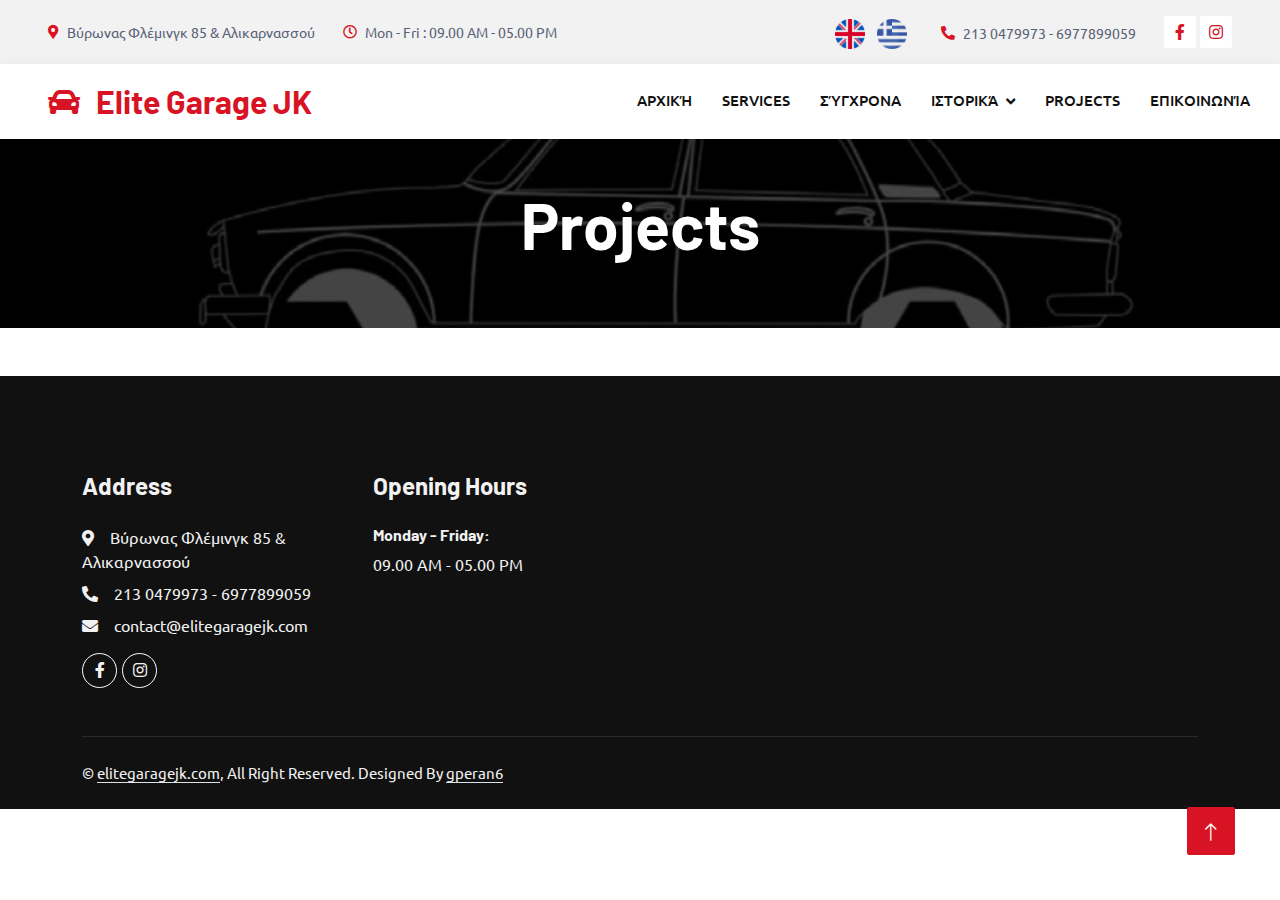
<file: projects.html>
<!DOCTYPE html>
<html lang="en">

<head>
    <meta charset="utf-8">
    <title>EliteGarageJK - Γενικό Συνεργείο Αυτοκινήτων</title>
    <meta content="width=device-width, initial-scale=1.0" name="viewport">
    <meta content="" name="keywords">
    <meta content="" name="description">

    <!-- Favicon -->
    <link href="img/favicon.ico" rel="icon">

    <!-- Google Web Fonts -->
    <link rel="preconnect" href="https://fonts.googleapis.com">
    <link rel="preconnect" href="https://fonts.gstatic.com" crossorigin>
    <link href="https://fonts.googleapis.com/css2?family=Barlow:wght@600;700&family=Ubuntu:wght@400;500&display=swap" rel="stylesheet"> 

    <!-- Icon Font Stylesheet -->
    <link href="https://cdnjs.cloudflare.com/ajax/libs/font-awesome/5.10.0/css/all.min.css" rel="stylesheet">
    <link href="https://cdn.jsdelivr.net/npm/bootstrap-icons@1.4.1/font/bootstrap-icons.css" rel="stylesheet">

    <!-- Libraries Stylesheet -->
    <link href="lib/animate/animate.min.css" rel="stylesheet">
    <link href="lib/owlcarousel/assets/owl.carousel.min.css" rel="stylesheet">
    <link href="lib/tempusdominus/css/tempusdominus-bootstrap-4.min.css" rel="stylesheet" />

    <!-- Customized Bootstrap Stylesheet -->
    <link href="css/bootstrap.min.css" rel="stylesheet">

    <!-- Template Stylesheet -->
    <link href="css/style.css" rel="stylesheet">
</head>

<body>
    <!-- Spinner Start -->
    <div id="spinner" class="show bg-white position-fixed translate-middle w-100 vh-100 top-50 start-50 d-flex align-items-center justify-content-center">
        <div class="spinner-border text-primary" style="width: 3rem; height: 3rem;" role="status">
            <span class="sr-only">Loading...</span>
        </div>
    </div>
    <!-- Spinner End -->


    <!-- Topbar Start -->
    <div class="container-fluid bg-light p-0">
        <div class="row gx-0 d-none d-lg-flex">
            <div class="col-lg-7 px-5 text-start">
                <div class="h-100 d-inline-flex align-items-center py-3 me-4">
                    <small class="fa fa-map-marker-alt text-primary me-2"></small>
                    <small data-translate="address">Βύρωνας Φλέμινγκ 85 & Αλικαρνασσού</small>
                </div>
                <div class="h-100 d-inline-flex align-items-center py-3">
                    <small class="far fa-clock text-primary me-2"></small>
                    <small>Mon - Fri : 09.00 AM - 05.00 PM</small>
                </div>
            </div>
            <div class="col-lg-5 px-5 text-end">
                <div class="h-100 d-inline-flex align-items-center py-3 me-4">
                    <button onclick="switchLanguage('en')" style="background: none; border: none; cursor: pointer;">
                        <img src="img/english.png" alt="English" width="30" height="30">
                    </button>
                    <button onclick="switchLanguage('gr')" style="background: none; border: none; cursor: pointer;">
                        <img src="img/greek.png" alt="Greek" width="30" height="30">
                    </button>
                </div>
                <div class="h-100 d-inline-flex align-items-center py-3 me-4">
                    <small class="fa fa-phone-alt text-primary me-2"></small>
                    <small>213 0479973 - 6977899059</small> 
                </div>
                <div class="h-100 d-inline-flex align-items-center">
                    <a class="btn btn-sm-square bg-white text-primary me-1" href=""><i class="fab fa-facebook-f"></i></a>
                    <a class="btn btn-sm-square bg-white text-primary me-0" href=""><i class="fab fa-instagram"></i></a>
                </div>
            </div>
        </div>
    </div>
    <!-- Topbar End -->


    <!-- Navbar Start -->
    <nav class="navbar navbar-expand-lg bg-white navbar-light shadow sticky-top p-0">
        <a href="index.html" class="navbar-brand d-flex align-items-center px-4 px-lg-5">
            <h2 class="m-0 text-primary"><i class="fa fa-car me-3"></i>Elite Garage JK</h2>
        </a>
        <div>
            <button class="navbar-toggler" onclick="switchLanguage('en')" style="background: none; border: none; cursor: pointer;">
                <img src="img/english.png" alt="English" width="30" height="30">
            </button>
            <button class="navbar-toggler" onclick="switchLanguage('gr')" style="background: none; border: none; cursor: pointer;">
                <img src="img/greek.png" alt="Greek" width="30" height="30">
            </button>
            <button type="button" class="navbar-toggler me-4" data-bs-toggle="collapse" data-bs-target="#navbarCollapse">
                <span class="navbar-toggler-icon"></span>
            </button>
        </div>
        <div class="collapse navbar-collapse" id="navbarCollapse">
            <div class="navbar-nav ms-auto p-4 p-lg-0">
                <a href="index.html" class="nav-item nav-link" data-translate="menu_item1" active>Αρχική</a>
                <a href="services.html" class="nav-item nav-link" >services</a>
                <a href="modern.html" class="nav-item nav-link" data-translate="menu_item6">Σύγχρονα</a>
                <div class="nav-item dropdown">
                    <a href="#" class="nav-link dropdown-toggle" data-bs-toggle="dropdown" data-translate="menu_item9">Ιστορικά</a>
                    <div class="dropdown-menu fade-up ps-2">
                        <a href="istorika-agwnistika.html" class="nav-item nav-link" data-translate="menu_item7.1">Ιστορικά-Αγωνιστικά</a>
                        <a href="enoikiaseis-istorika-agwnistika.html" class="nav-item nav-link" data-translate="menu_item8.1">Ενοικιάσεις-Ιστορικά-Αγωνιστικά</a>
                    </div>
                </div>               
                <a href="projects.html" class="nav-item nav-link" data-translate="menu_item4">Projects</a>
                <a href="contact.html" class="nav-item nav-link" data-translate="menu_item5">Επικοινωνία</a>
            </div>
        </div>
    </nav>
    <!-- Navbar End -->


    <!-- Page Header Start -->
    <div class="container-fluid page-header mb-5 p-0" style="background-image: url(img/logo_jk.jpg);">
        <div class="container-fluid page-header-inner py-5">
            <div class="container text-center">
                <h1 class="display-3 text-white mb-3 animated slideInDown" data-translate="menu_item4">Projects</h1>
            </div>
        </div>
    </div>
    <!-- Page Header End -->



    
    <!-- Footer Start -->
    <div class="container-fluid bg-dark text-light footer pt-5 mt-5 wow fadeIn" data-wow-delay="0.1s">
        <div class="container py-5">
            <div class="row g-5">
                <div class="col-lg-3 col-md-6">
                    <h4 class="text-light mb-4">Address</h4>
                    <p class="mb-2"><i class="fa fa-map-marker-alt me-3"></i>Βύρωνας Φλέμινγκ 85 & Αλικαρνασσού</p>
                    <p class="mb-2"><i class="fa fa-phone-alt me-3"></i>213 0479973 - 6977899059</p>
                    <p class="mb-2"><i class="fa fa-envelope me-3"></i>contact@elitegaragejk.com</p>
                    <div class="d-flex pt-2">
                        <a class="btn btn-outline-light btn-social" href=""><i class="fab fa-facebook-f"></i></a>
                        <a class="btn btn-outline-light btn-social" href=""><i class="fab fa-instagram"></i></a>
                    </div>
                </div>
                <div class="col-lg-3 col-md-6">
                    <h4 class="text-light mb-4">Opening Hours</h4>
                    <h6 class="text-light">Monday - Friday:</h6>
                    <p class="mb-4">09.00 AM - 05.00 PM</p>
                </div>
            </div>
        </div>
        <div class="container">
            <div class="copyright">
                <div class="row">
                    <div class="col-md-6 text-center text-md-start mb-3 mb-md-0">
                        &copy; <a class="border-bottom" href="#">elitegaragejk.com</a>, All Right Reserved.
                        Designed By <a class="border-bottom" href="">gperan6</a>
                    </div>
                </div>
            </div>
        </div>
    </div>
    <!-- Footer End -->


    <!-- Back to Top -->
    <a href="#" class="btn btn-lg btn-primary btn-lg-square back-to-top"><i class="bi bi-arrow-up"></i></a>


    <!-- JavaScript Libraries -->
    <script src="https://code.jquery.com/jquery-3.4.1.min.js"></script>
    <script src="https://cdn.jsdelivr.net/npm/bootstrap@5.0.0/dist/js/bootstrap.bundle.min.js"></script>
    <script src="lib/wow/wow.min.js"></script>
    <script src="lib/easing/easing.min.js"></script>
    <script src="lib/waypoints/waypoints.min.js"></script>
    <script src="lib/counterup/counterup.min.js"></script>
    <script src="lib/owlcarousel/owl.carousel.min.js"></script>
    <script src="lib/tempusdominus/js/moment.min.js"></script>
    <script src="lib/tempusdominus/js/moment-timezone.min.js"></script>
    <script src="lib/tempusdominus/js/tempusdominus-bootstrap-4.min.js"></script>

    <!-- Template Javascript -->
    <script src="js/main.js"></script>
    <!-- Custom Javascript -->
    <script src="translation.js"></script>
</body>

</html>
</file>
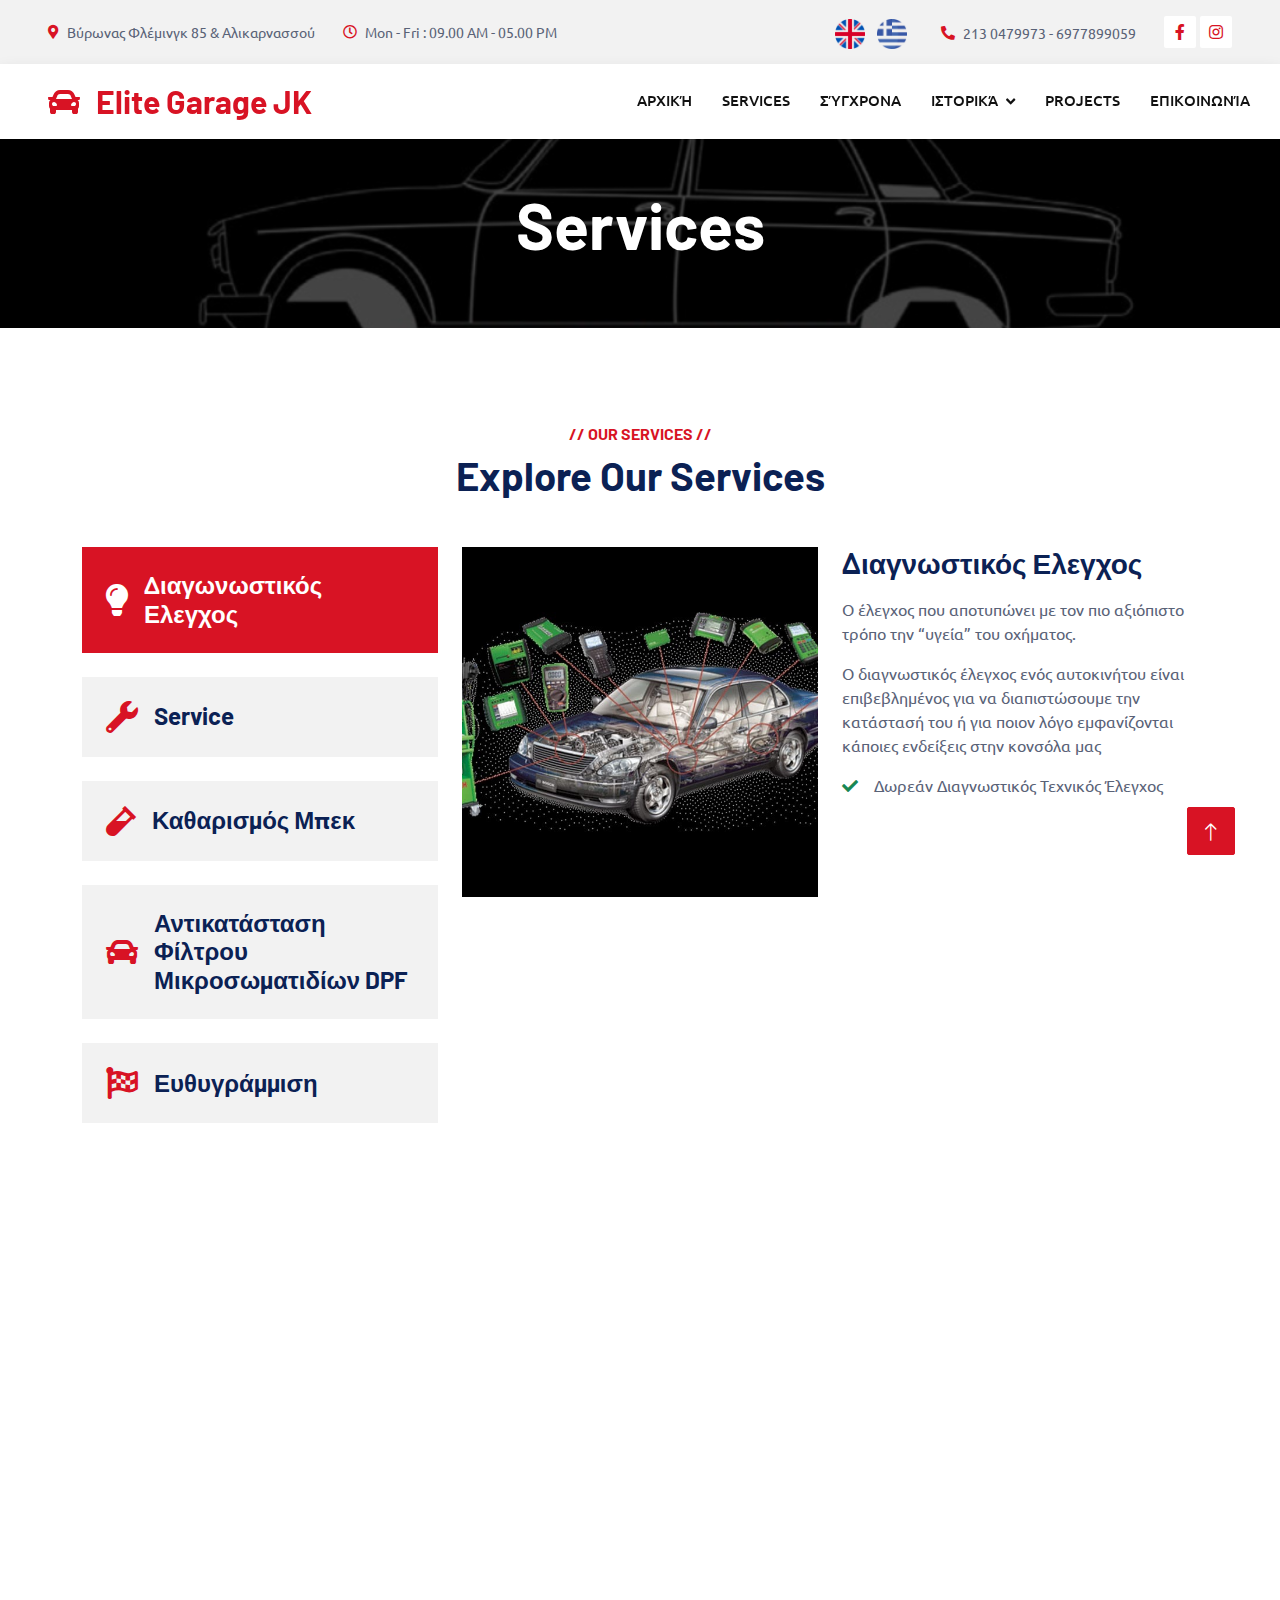
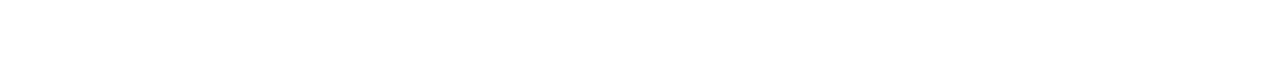
<file: services.html>
<!DOCTYPE html>
<html lang="en">

<head>
    <meta charset="utf-8">
    <title>EliteGarageJK - Γενικό Συνεργείο Αυτοκινήτων</title>
    <meta content="width=device-width, initial-scale=1.0" name="viewport">
    <meta content="" name="keywords">
    <meta content="" name="description">

    <!-- Favicon -->
    <link href="img/favicon.ico" rel="icon">

    <!-- Google Web Fonts -->
    <link rel="preconnect" href="https://fonts.googleapis.com">
    <link rel="preconnect" href="https://fonts.gstatic.com" crossorigin>
    <link href="https://fonts.googleapis.com/css2?family=Barlow:wght@600;700&family=Ubuntu:wght@400;500&display=swap" rel="stylesheet"> 

    <!-- Icon Font Stylesheet -->
    <link href="https://cdnjs.cloudflare.com/ajax/libs/font-awesome/5.10.0/css/all.min.css" rel="stylesheet">
    <link href="https://cdn.jsdelivr.net/npm/bootstrap-icons@1.4.1/font/bootstrap-icons.css" rel="stylesheet">

    <!-- Libraries Stylesheet -->
    <link href="lib/animate/animate.min.css" rel="stylesheet">
    <link href="lib/owlcarousel/assets/owl.carousel.min.css" rel="stylesheet">
    <link href="lib/tempusdominus/css/tempusdominus-bootstrap-4.min.css" rel="stylesheet" />

    <!-- Customized Bootstrap Stylesheet -->
    <link href="css/bootstrap.min.css" rel="stylesheet">

    <!-- Template Stylesheet -->
    <link href="css/style.css" rel="stylesheet">
</head>

<body>
    <!-- Spinner Start -->
    <div id="spinner" class="show bg-white position-fixed translate-middle w-100 vh-100 top-50 start-50 d-flex align-items-center justify-content-center">
        <div class="spinner-border text-primary" style="width: 3rem; height: 3rem;" role="status">
            <span class="sr-only">Loading...</span>
        </div>
    </div>
    <!-- Spinner End -->


    <!-- Topbar Start -->
    <div class="container-fluid bg-light p-0">
        <div class="row gx-0 d-none d-lg-flex">
            <div class="col-lg-7 px-5 text-start">
                <div class="h-100 d-inline-flex align-items-center py-3 me-4">
                    <small class="fa fa-map-marker-alt text-primary me-2"></small>
                    <small data-translate="address">Βύρωνας Φλέμινγκ 85 & Αλικαρνασσού</small>
                </div>
                <div class="h-100 d-inline-flex align-items-center py-3">
                    <small class="far fa-clock text-primary me-2"></small>
                    <small>Mon - Fri : 09.00 AM - 05.00 PM</small>
                </div>
            </div>
            <div class="col-lg-5 px-5 text-end">
                <div class="h-100 d-inline-flex align-items-center py-3 me-4">
                    <button onclick="switchLanguage('en')" style="background: none; border: none; cursor: pointer;">
                        <img src="img/english.png" alt="English" width="30" height="30">
                    </button>
                    <button onclick="switchLanguage('gr')" style="background: none; border: none; cursor: pointer;">
                        <img src="img/greek.png" alt="Greek" width="30" height="30">
                    </button>
                </div>
                <div class="h-100 d-inline-flex align-items-center py-3 me-4">
                    <small class="fa fa-phone-alt text-primary me-2"></small>
                    <small>213 0479973 - 6977899059</small> 
                </div>
                <div class="h-100 d-inline-flex align-items-center">
                    <a class="btn btn-sm-square bg-white text-primary me-1" href=""><i class="fab fa-facebook-f"></i></a>
                    <a class="btn btn-sm-square bg-white text-primary me-0" href=""><i class="fab fa-instagram"></i></a>
                </div>
            </div>
        </div>
    </div>
    <!-- Topbar End -->


    <!-- Navbar Start -->
    <nav class="navbar navbar-expand-lg bg-white navbar-light shadow sticky-top p-0">
        <a href="index.html" class="navbar-brand d-flex align-items-center px-4 px-lg-5">
            <h2 class="m-0 text-primary"><i class="fa fa-car me-3"></i>Elite Garage JK</h2>
        </a>
        <div>
            <button class="navbar-toggler" onclick="switchLanguage('en')" style="background: none; border: none; cursor: pointer;">
                <img src="img/english.png" alt="English" width="30" height="30">
            </button>
            <button class="navbar-toggler" onclick="switchLanguage('gr')" style="background: none; border: none; cursor: pointer;">
                <img src="img/greek.png" alt="Greek" width="30" height="30">
            </button>
            <button type="button" class="navbar-toggler me-4" data-bs-toggle="collapse" data-bs-target="#navbarCollapse">
                <span class="navbar-toggler-icon"></span>
            </button>
        </div>
        <div class="collapse navbar-collapse" id="navbarCollapse">
            <div class="navbar-nav ms-auto p-4 p-lg-0">
                <a href="index.html" class="nav-item nav-link" data-translate="menu_item1" active>Αρχική</a>
                <a href="services.html" class="nav-item nav-link" >services</a>
                <a href="modern.html" class="nav-item nav-link" data-translate="menu_item6">Σύγχρονα</a>
                <div class="nav-item dropdown">
                    <a href="#" class="nav-link dropdown-toggle" data-bs-toggle="dropdown" data-translate="menu_item9">Ιστορικά</a>
                    <div class="dropdown-menu fade-up ps-2">
                        <a href="istorika-agwnistika.html" class="nav-item nav-link" data-translate="menu_item7.1">Ιστορικά-Αγωνιστικά</a>
                        <a href="enoikiaseis-istorika-agwnistika.html" class="nav-item nav-link" data-translate="menu_item8.1">Ενοικιάσεις-Ιστορικά-Αγωνιστικά</a>
                    </div>
                </div>                
                <a href="projects.html" class="nav-item nav-link" data-translate="menu_item4">Projects</a>
                <a href="contact.html" class="nav-item nav-link" data-translate="menu_item5">Επικοινωνία</a>
            </div>
        </div>
    </nav>
    <!-- Navbar End -->


    <!-- Page Header Start -->
    <div class="container-fluid page-header mb-5 p-0" style="background-image: url(img/logo_jk.jpg);">
        <div class="container-fluid page-header-inner py-5">
            <div class="container text-center">
                <h1 class="display-3 text-white mb-3 animated slideInDown">Services</h1>
            </div>
        </div>
    </div>
    <!-- Page Header End -->

    <!-- Service Start -->
    <div class="container-xxl service py-5">
        <div class="container">
            <div class="text-center wow fadeInUp" data-wow-delay="0.1s">
                <h6 class="text-primary text-uppercase">// Our Services //</h6>
                <h1 class="mb-5">Explore Our Services</h1>
            </div>
            <div class="row g-4 wow fadeInUp" data-wow-delay="0.3s">
                <div class="col-lg-4">
                    <div class="nav w-100 nav-pills me-4">
                        <button class="nav-link w-100 d-flex align-items-center text-start p-4 mb-4 active" data-bs-toggle="pill" data-bs-target="#tab-pane-1" type="button">
                            <i class="fa fa-lightbulb fa-2x me-3"></i>
                            <h4 class="m-0">Διαγωνωστικός Ελεγχος</h4>
                        </button>
                        <button class="nav-link w-100 d-flex align-items-center text-start p-4 mb-4" data-bs-toggle="pill" data-bs-target="#tab-pane-2" type="button">
                            <i class="fa fa-wrench fa-2x me-3"></i>
                            <h4 class="m-0">Service</h4>
                        </button>
                        <button class="nav-link w-100 d-flex align-items-center text-start p-4 mb-4" data-bs-toggle="pill" data-bs-target="#tab-pane-3" type="button">
                            <!-- <i class="fa fa-cog fa-2x me-3"></i> -->
                            <i class="fa fa-vial fa-2x me-3"></i>
                            <h4 class="m-0">Καθαρισμός Μπεκ</h4>
                        </button>
                        <button class="nav-link w-100 d-flex align-items-center text-start p-4 mb-4" data-bs-toggle="pill" data-bs-target="#tab-pane-4" type="button">
                            <i class="fa fa-car fa-2x me-3"></i>
                            <h4 class="m-0">Αντικατάσταση Φίλτρου Μικροσωματιδίων DPF</h4>
                        </button>
                        <button class="nav-link w-100 d-flex align-items-center text-start p-4 mb-4" data-bs-toggle="pill" data-bs-target="#tab-pane-5" type="button">
                            <!-- <i class="fa fa-car-side fa-2x me-3"></i> -->
                            <i class="fa fa-flag-checkered fa-2x me-3"></i>
                            <h4 class="m-0">Ευθυγράμμιση</h4>
                        </button>
                    </div>
                </div>
                <div class="col-lg-8">
                    <div class="tab-content w-100">
                        <div class="tab-pane fade show active" id="tab-pane-1">
                            <div class="row g-4">
                                <div class="col-md-6" style="min-height: 350px;">
                                    <div class="position-relative h-100">
                                        <img class="position-absolute img-fluid w-100 h-100" src="img/diagnostikos.jpg"
                                            style="object-fit: cover;" alt="">
                                    </div>
                                </div>
                                <div class="col-md-6">
                                    <h3 class="mb-3">Διαγνωστικός Ελεγχος</h3>
                                    <p>Ο έλεγχος που αποτυπώνει με τον πιο αξιόπιστο τρόπο την “υγεία” του οχήματος.</p>
                                    <p>Ο διαγνωστικός έλεγχος ενός αυτοκινήτου είναι επιβεβλημένος για να διαπιστώσουμε την κατάστασή του ή για ποιον λόγο εμφανίζονται κάποιες ενδείξεις στην κονσόλα μας</p>
                                    <p><i class="fa fa-check text-success me-3"></i>Δωρεάν Διαγνωστικός Τεχνικός Έλεγχος</p>
                                </div>
                            </div>
                        </div>
                        <div class="tab-pane fade" id="tab-pane-2">
                            <div class="row g-4">
                                <div class="col-md-6" style="min-height: 350px;">
                                    <div class="position-relative h-100">
                                        <img class="position-absolute img-fluid w-100 h-100" src="img/service.jpg"
                                            style="object-fit: cover;" alt="">
                                    </div>
                                </div>
                                <div class="col-md-6">
                                    <h3 class="mb-3">Service</h3>
                                    <p><i class="fa fa-check text-success me-3"></i>Γενικό Service</p>
                                    <p><i class="fa fa-check text-success me-3"></i>Φρένα</p>
                                    <p><i class="fa fa-check text-success me-3"></i>Αμορτισέρ</p>
                                    <p><i class="fa fa-check text-success me-3"></i>Service A/C</p>
                                    <p><i class="fa fa-check text-success me-3"></i>Επισκευές Κινητήρων</p>
                                </div>
                            </div>
                        </div>
                        <div class="tab-pane fade" id="tab-pane-3">
                            <div class="row g-4">
                                <div class="col-md-6" style="min-height: 350px;">
                                    <div class="position-relative h-100">
                                        <img class="position-absolute img-fluid w-100 h-100" src="img/beck.jpg"
                                            style="object-fit: cover;" alt="">
                                    </div>
                                </div>
                                <div class="col-md-6">
                                    <h3 class="mb-3">Καθαρισμός Μπεκ</h3>
                                    <p>Σκοπός του καθαρισμού των εγχυτήρων βενζίνης</p>
                                    <p><i class="fa fa-check text-success me-3"></i>Αύξηση απόδοσης κινητήρα</p>
                                    <p><i class="fa fa-check text-success me-3"></i>Σταθεροποίηση των στροφών του κινητήρα</p>
                                    <p><i class="fa fa-check text-success me-3"></i>Μείωση κατανάλωσης καυσίμων</p>
                                    <p><i class="fa fa-check text-success me-3"></i>Μεγαλύτερη διάρκεια ζωής καταλύτη</p>
                                    <p><i class="fa fa-check text-success me-3"></i>Βελτίωση ποσοστού ψεκασμού του εγχυτήρα βενζίνης(βεντάλια ψεκασμού)</p>
                                </div>
                            </div>
                        </div>
                        <div class="tab-pane fade" id="tab-pane-4">
                            <div class="row g-4">
                                <div class="col-md-6" style="min-height: 350px;">
                                    <div class="position-relative h-100">
                                        <img class="position-absolute img-fluid w-100 h-100" src="img/dpf.jpg"
                                            style="object-fit: cover;" alt="">
                                    </div>
                                </div>
                                <div class="col-md-6">
                                    <h3 class="mb-3">Αντικατάσταση Φίλτρου Μικροσωματιδίων DPF</h3>
                                    <p class="mb-4">Το DPF ή αλλιώς αιθαλοπαγίδες είναι ένα µεταλλικό φίλτρο το οποίο βρίσκεται στην εξαγωγή των καυσαερίων. Βρίσκεται ακριβώς µετά τον καταλυτικό µετατροπέα ο οποίος σε πολλές περιπτώσεις περιλαµβάνεται στο ίδιο σώµα µε το DPF.</p>
                                    <p class="mb-4">Ο στόχος του DPF είναι να μειώσει κατά 80% τις εκπομπές των βλαβερών μικροσωματιδίων (ακάθαρτα σωματίδια άνθρακα) τα οποία διαρρέουν στην ατμόσφαιρα και τα οποία μπορούν να προκαλέσουν σοβαρά προβλήματα τόσο στο περιβάλλον όσο και στην υγεία των ανθρώπων. Αυτό το καταφέρνει φιλτράροντας και αποθηκέυοντας τον επιβλαβή καπνό που παράγεται απο τον diesel κινητήρα.</p>
                                </div>
                            </div>
                        </div>
                        <div class="tab-pane fade" id="tab-pane-5">
                            <div class="row g-4">
                                <div class="col-md-6" style="min-height: 350px;">
                                    <div class="position-relative h-100">
                                        <img class="position-absolute img-fluid w-100 h-100" src="img/euthigramisi.jpg"
                                            style="object-fit: cover;" alt="">
                                    </div>
                                </div>
                                <div class="col-md-6">
                                    <h3 class="mb-3">Ευθυγράμμιση</h3>
                                    <p class="mb-4">Μιλώντας για ευθυγράμμιση αυτοκινήτου εννοούμε τον έλεγχο αλλά και τη ρύθμιση στο σύστημα διεύθυνσης του οχήματος. Με αυτή τη διαδικασία εξασφαλίζεται ότι δεν θα υπάρχει καμία απόκλιση στην πορεία του αυτοκινήτου.</p>
                                    <p class="mb-4">Οφέλη Ευθυγράμμισης:</p>
                                    <p><i class="fa fa-check text-success me-3"></i>Καλύτερο κράτημα του αυτοκινήτου στον δρόμο</p> 
                                    <p><i class="fa fa-check text-success me-3"></i>Προστασία των ελαστικών από ανομοιόμορφη και γρήγορη φθορά</p> 
                                    <p><i class="fa fa-check text-success me-3"></i>Εξοικονόμηση στα καύσιμα</p> 
                                </div>
                            </div>
                        </div>
                    </div>
                </div>
            </div>
        </div>
    </div>
    <!-- Service End -->

    <!-- Footer Start -->
    <div class="container-fluid bg-dark text-light footer pt-5 mt-5 wow fadeIn" data-wow-delay="0.1s">
        <div class="container py-5">
            <div class="row g-5">
                <div class="col-lg-3 col-md-6">
                    <h4 class="text-light mb-4">Address</h4>
                    <p class="mb-2"><i class="fa fa-map-marker-alt me-3"></i>Βύρωνας Φλέμινγκ 85 & Αλικαρνασσού</p>
                    <p class="mb-2"><i class="fa fa-phone-alt me-3"></i>213 0479973 - 6977899059</p>
                    <p class="mb-2"><i class="fa fa-envelope me-3"></i>contact@elitegaragejk.com</p>
                    <div class="d-flex pt-2">
                        <a class="btn btn-outline-light btn-social" href=""><i class="fab fa-facebook-f"></i></a>
                        <a class="btn btn-outline-light btn-social" href=""><i class="fab fa-instagram"></i></a>
                    </div>
                </div>
                <div class="col-lg-3 col-md-6">
                    <h4 class="text-light mb-4">Opening Hours</h4>
                    <h6 class="text-light">Monday - Friday:</h6>
                    <p class="mb-4">09.00 AM - 05.00 PM</p>
                </div>
            </div>
        </div>
        <div class="container">
            <div class="copyright">
                <div class="row">
                    <div class="col-md-6 text-center text-md-start mb-3 mb-md-0">
                        &copy; <a class="border-bottom" href="#">elitegaragejk.com</a>, All Right Reserved.
                        Designed By <a class="border-bottom" href="">gperan6</a>
                    </div>
                </div>
            </div>
        </div>
    </div>
    <!-- Footer End -->


    <!-- Back to Top -->
    <a href="#" class="btn btn-lg btn-primary btn-lg-square back-to-top"><i class="bi bi-arrow-up"></i></a>


    <!-- JavaScript Libraries -->
    <script src="https://code.jquery.com/jquery-3.4.1.min.js"></script>
    <script src="https://cdn.jsdelivr.net/npm/bootstrap@5.0.0/dist/js/bootstrap.bundle.min.js"></script>
    <script src="lib/wow/wow.min.js"></script>
    <script src="lib/easing/easing.min.js"></script>
    <script src="lib/waypoints/waypoints.min.js"></script>
    <script src="lib/counterup/counterup.min.js"></script>
    <script src="lib/owlcarousel/owl.carousel.min.js"></script>
    <script src="lib/tempusdominus/js/moment.min.js"></script>
    <script src="lib/tempusdominus/js/moment-timezone.min.js"></script>
    <script src="lib/tempusdominus/js/tempusdominus-bootstrap-4.min.js"></script>

    <!-- Template Javascript -->
    <script src="js/main.js"></script>
    <!-- Custom Javascript -->
    <script src="translation.js"></script>
</body>

</html>
</file>
<file: css/style.css>
/********** Template CSS **********/
:root {
    --primary: #D81324;
    --secondary: #0B2154;
    --light: #F2F2F2;
    --dark: #111111;
}

.fw-medium {
    font-weight: 600 !important;
}

.back-to-top {
    position: fixed;
    display: none;
    right: 45px;
    bottom: 45px;
    z-index: 99;
}


/*** Spinner ***/
#spinner {
    opacity: 0;
    visibility: hidden;
    transition: opacity .5s ease-out, visibility 0s linear .5s;
    z-index: 99999;
}

#spinner.show {
    transition: opacity .5s ease-out, visibility 0s linear 0s;
    visibility: visible;
    opacity: 1;
}


/*** Button ***/
.btn {
    font-weight: 500;
    text-transform: uppercase;
    transition: .5s;
}

.btn.btn-primary,
.btn.btn-secondary {
    color: #FFFFFF;
}

.btn-square {
    width: 38px;
    height: 38px;
}

.btn-sm-square {
    width: 32px;
    height: 32px;
}

.btn-lg-square {
    width: 48px;
    height: 48px;
}

.btn-square,
.btn-sm-square,
.btn-lg-square {
    padding: 0;
    display: flex;
    align-items: center;
    justify-content: center;
    font-weight: normal;
    border-radius: 2px;
}


/*** Navbar ***/
.navbar .dropdown-toggle::after {
    border: none;
    content: "\f107";
    font-family: "Font Awesome 5 Free";
    font-weight: 900;
    vertical-align: middle;
    margin-left: 8px;
}

.navbar-light .navbar-nav .nav-link {
    margin-right: 30px;
    padding: 25px 0;
    color: #FFFFFF;
    font-size: 15px;
    text-transform: uppercase;
    outline: none;
}

.navbar-light .navbar-nav .nav-link:hover,
.navbar-light .navbar-nav .nav-link.active {
    color: var(--primary);
}

@media (max-width: 991.98px) {
    .navbar-light .navbar-nav .nav-link  {
        margin-right: 0;
        padding: 10px 0;
    }

    .navbar-light .navbar-nav {
        border-top: 1px solid #EEEEEE;
    }
}

.navbar-light .navbar-brand,
.navbar-light a.btn {
    height: 75px;
}

.navbar-light .navbar-nav .nav-link {
    color: var(--dark);
    font-weight: 500;
}

.navbar-light.sticky-top {
    top: -100px;
    transition: .5s;
}

@media (min-width: 992px) {
    .navbar .nav-item .dropdown-menu {
        display: block;
        border: none;
        margin-top: 0;
        top: 150%;
        opacity: 0;
        visibility: hidden;
        transition: .5s;
    }

    .navbar .nav-item:hover .dropdown-menu {
        top: 100%;
        visibility: visible;
        transition: .5s;
        opacity: 1;
    }
}


/*** Header ***/
.carousel-caption {
    top: 0;
    left: 0;
    right: 0;
    bottom: 0;
    background: rgba(0, 0, 0, .7);
    z-index: 1;
}

.carousel-control-prev,
.carousel-control-next {
    width: 10%;
}

.carousel-control-prev-icon,
.carousel-control-next-icon {
    width: 3rem;
    height: 3rem;
}

@media (max-width: 768px) {
    #header-carousel .carousel-item {
        position: relative;
        min-height: 450px;
    }
    
    #header-carousel .carousel-item img {
        position: absolute;
        width: 100%;
        height: 100%;
        object-fit: cover;
    }
}

.page-header {
    background-position: center center;
    background-repeat: no-repeat;
    background-size: cover;
}

.page-header-inner {
    background: rgba(0, 0, 0, .7);
}

.breadcrumb-item + .breadcrumb-item::before {
    color: var(--light);
}


/*** Facts ***/
.fact {
    background: linear-gradient(rgba(0, 0, 0, .7), rgba(0, 0, 0, .7)), url(../img/carousel-bg-1.jpg);
    background-position: center center;
    background-repeat: no-repeat;
    background-size: cover;
}


/*** Service ***/
.service .nav .nav-link {
    background: var(--light);
    transition: .5s;
}

.service .nav .nav-link.active {
    background: var(--primary);
}

.service .nav .nav-link.active h4 {
    color: #FFFFFF !important;
}


/*** Booking ***/
.booking {
    background: linear-gradient(rgba(0, 0, 0, .7), rgba(0, 0, 0, .7)), url(../img/carousel-bg-2.jpg) center center no-repeat;
    background-size: cover;
}

.bootstrap-datetimepicker-widget.bottom {
    top: auto !important;
}

.bootstrap-datetimepicker-widget .table * {
    border-bottom-width: 0px;
}

.bootstrap-datetimepicker-widget .table th {
    font-weight: 500;
}

.bootstrap-datetimepicker-widget.dropdown-menu {
    padding: 10px;
    border-radius: 2px;
}

.bootstrap-datetimepicker-widget table td.active,
.bootstrap-datetimepicker-widget table td.active:hover {
    background: var(--primary);
}

.bootstrap-datetimepicker-widget table td.today::before {
    border-bottom-color: var(--primary);
}


/*** Team ***/
.team-item .team-overlay {
    display: flex;
    align-items: center;
    justify-content: center;
    background: var(--primary);
    transform: scale(0);
    transition: .5s;
}

.team-item:hover .team-overlay {
    transform: scale(1);
}

.team-item .team-overlay .btn {
    color: var(--primary);
    background: #FFFFFF;
}

.team-item .team-overlay .btn:hover {
    color: #FFFFFF;
    background: var(--secondary)
}


/*** Testimonial ***/
.testimonial-carousel .owl-item .testimonial-text,
.testimonial-carousel .owl-item.center .testimonial-text * {
    transition: .5s;
}

.testimonial-carousel .owl-item.center .testimonial-text {
    background: var(--primary) !important;
}

.testimonial-carousel .owl-item.center .testimonial-text * {
    color: #FFFFFF !important;
}

.testimonial-carousel .owl-dots {
    margin-top: 24px;
    display: flex;
    align-items: flex-end;
    justify-content: center;
}

.testimonial-carousel .owl-dot {
    position: relative;
    display: inline-block;
    margin: 0 5px;
    width: 15px;
    height: 15px;
    border: 1px solid #CCCCCC;
    transition: .5s;
}

.testimonial-carousel .owl-dot.active {
    background: var(--primary);
    border-color: var(--primary);
}


/*** Footer ***/
/* .footer {
    background: linear-gradient(rgba(0, 0, 0, .9), rgba(0, 0, 0, .9)), url(../img/carousel-bg-1.jpg) center center no-repeat;
    background-size: cover;
} */
.footer {
    background: rgba(0, 0, 0, .9);
}

.footer .btn.btn-social {
    margin-right: 5px;
    width: 35px;
    height: 35px;
    display: flex;
    align-items: center;
    justify-content: center;
    color: var(--light);
    border: 1px solid #FFFFFF;
    border-radius: 35px;
    transition: .3s;
}

.footer .btn.btn-social:hover {
    color: var(--primary);
}

.footer .btn.btn-link {
    display: block;
    margin-bottom: 5px;
    padding: 0;
    text-align: left;
    color: #FFFFFF;
    font-size: 15px;
    font-weight: normal;
    text-transform: capitalize;
    transition: .3s;
}

.footer .btn.btn-link::before {
    position: relative;
    content: "\f105";
    font-family: "Font Awesome 5 Free";
    font-weight: 900;
    margin-right: 10px;
}

.footer .btn.btn-link:hover {
    letter-spacing: 1px;
    box-shadow: none;
}

.footer .copyright {
    padding: 25px 0;
    font-size: 15px;
    border-top: 1px solid rgba(256, 256, 256, .1);
}

.footer .copyright a {
    color: var(--light);
}

.footer .footer-menu a {
    margin-right: 15px;
    padding-right: 15px;
    border-right: 1px solid rgba(255, 255, 255, .3);
}

.footer .footer-menu a:last-child {
    margin-right: 0;
    padding-right: 0;
    border-right: none;
}

/*custom css for image gallery START*/
.container {
    margin: 0 auto;
    width: 100%;
}

.main_view {
    width: 100%;
    height: 30rem;
}

.main_view img {
    width: 100%;
    height: 100%;
    object-fit: cover;
}

.side_view {
    display: flex;
    justify-content: center;
    flex-wrap: wrap;
}

.side_view img {
    width: 9rem;
    height: 7rem;
    object-fit: cover;
    cursor: pointer;
    margin: 0.5rem;
}
/*custom css for image gallery END*/
</file>
